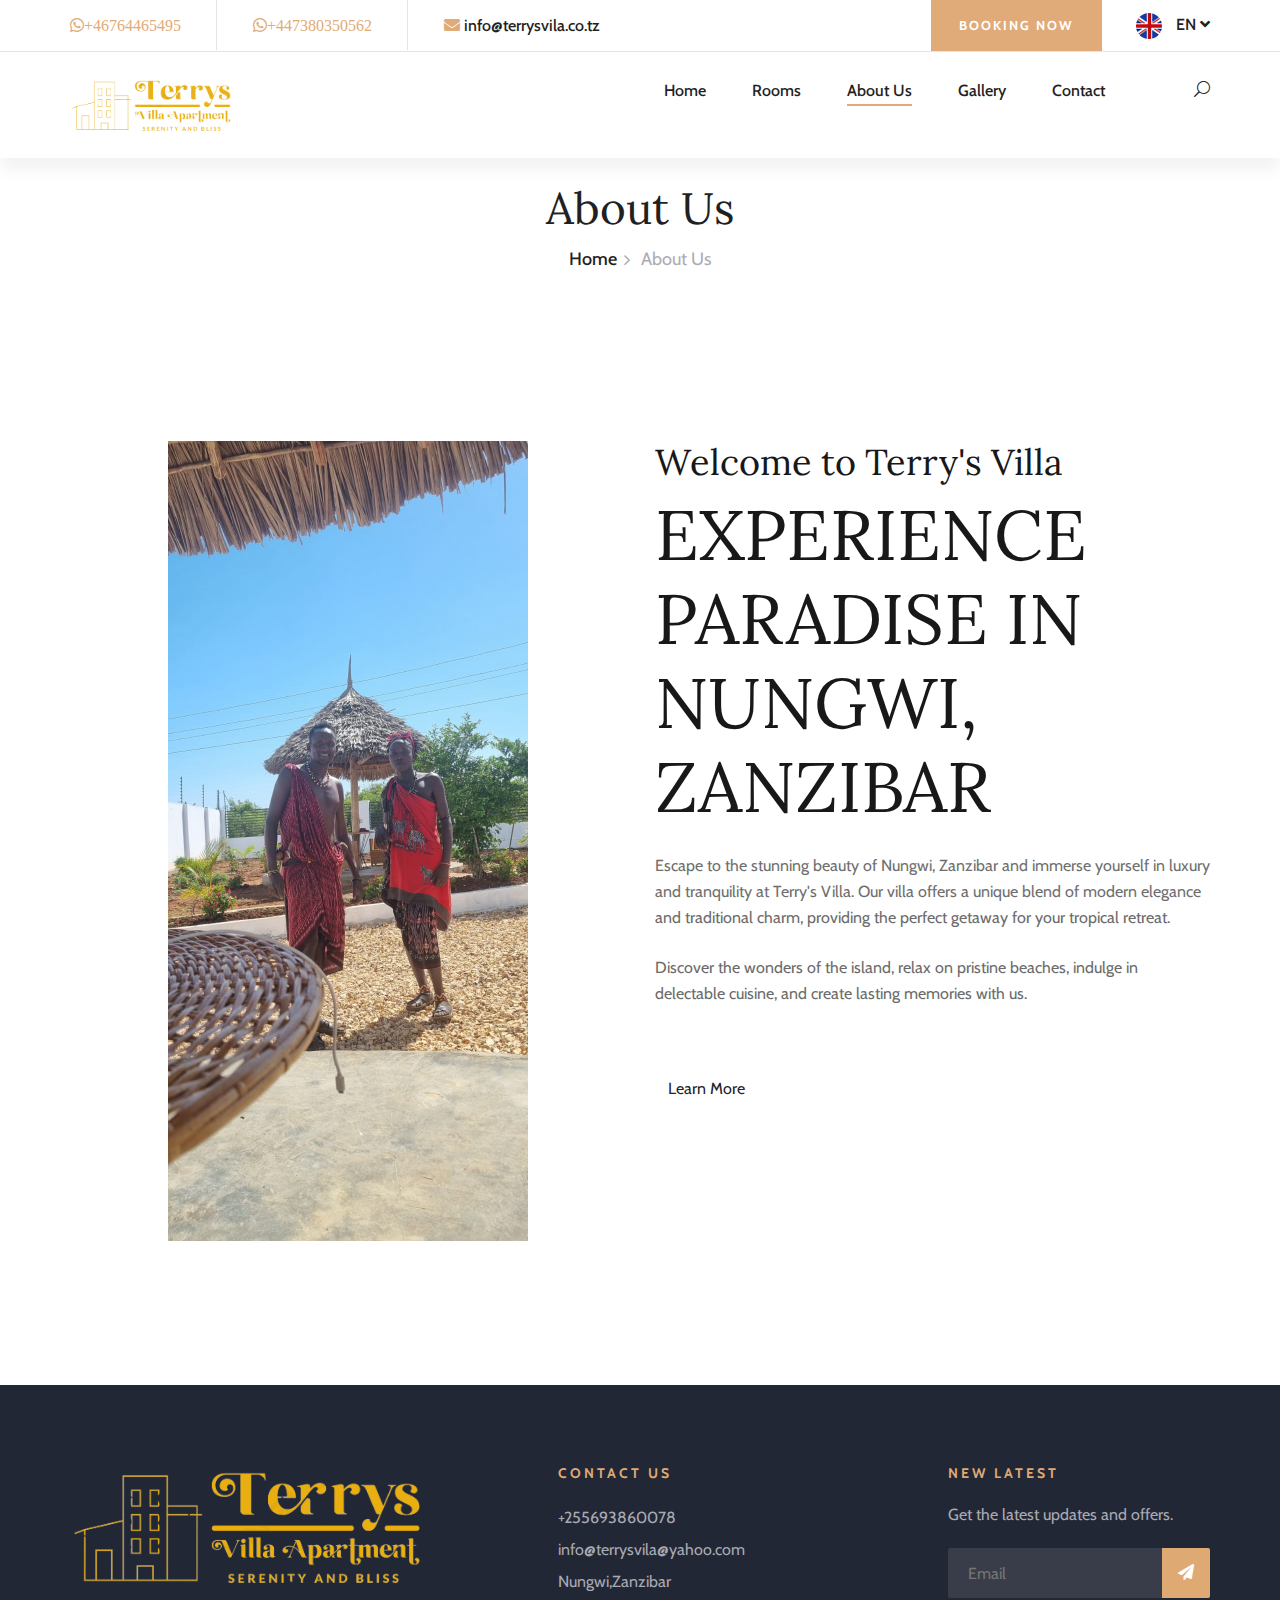
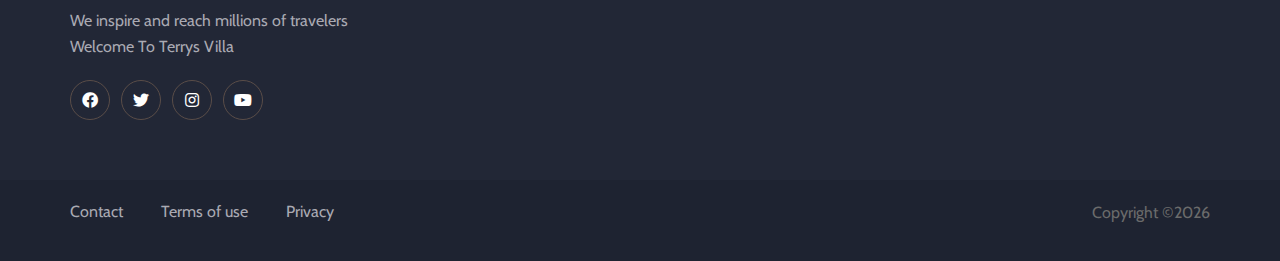
<file: about-us.html>
<!DOCTYPE html>
<html lang="zxx">

<head>
    <meta charset="UTF-8">
    <meta name="description" content="Terrys Villa  Template">
    <meta name="keywords" content="Terrys Villa , unica, creative, html">
    <meta name="viewport" content="width=device-width, initial-scale=1.0">
    <meta http-equiv="X-UA-Compatible" content="ie=edge">
    <title>About-us</title>

    <!-- Google Font -->
    <link href="https://fonts.googleapis.com/css?family=Lora:400,700&display=swap" rel="stylesheet">
    <link href="https://fonts.googleapis.com/css?family=Cabin:400,500,600,700&display=swap" rel="stylesheet">

    <!-- Css Styles -->
    <link rel="stylesheet" href="css/bootstrap.min.css" type="text/css">
    <link rel="stylesheet" href="css/font-awesome.min.css" type="text/css">
    <link rel="stylesheet" href="css/elegant-icons.css" type="text/css">
    <link rel="stylesheet" href="css/flaticon.css" type="text/css">
    <link rel="stylesheet" href="css/owl.carousel.min.css" type="text/css">
    <link rel="stylesheet" href="css/nice-select.css" type="text/css">
    <link rel="stylesheet" href="css/jquery-ui.min.css" type="text/css">
    <link rel="stylesheet" href="css/magnific-popup.css" type="text/css">
    <link rel="stylesheet" href="css/slicknav.min.css" type="text/css">
    <link rel="stylesheet" href="css/style.css" type="text/css">
    <link rel="stylesheet" href="https://cdnjs.cloudflare.com/ajax/libs/font-awesome/5.15.4/css/all.min.css">
</head>

<body>
    <!-- Page Preloder -->
    <div id="preloder">
        <div class="loader"></div>
    </div>

    <!-- Header Section Begin -->
    <header class="header-section header-normal">
        <div class="top-nav">
            <div class="container">
                <div class="row">
                    <div class="col-lg-6">
                        <ul class="tn-left">
                            <li> <i class="fab fa-whatsapp">+46764465495</i></li>
                            <li><i class="fab fa-whatsapp">+447380350562</i></li>
                            <li><i class="fa fa-envelope"></i>info@terrysvila.co.tz</li>
                        </ul>
                    </div>
                    <div class="col-lg-6">
                        <div class="tn-right">
                            <a href="#" class="bk-btn">Booking Now</a>
                            <div class="language-option">
                                <img src="img/flag.jpg" alt="">
                                <span>EN <i class="fa fa-angle-down"></i></span>
                                <div class="flag-dropdown">
                                    <ul>
                                        <li><a href="#">Zi</a></li>
                                        <li><a href="#">Fr</a></li>
                                    </ul>
                                </div>
                            </div>
                        </div>
                    </div>
                </div>
            </div>
        </div>
        <div class="menu-item">
            <div class="container">
                <div class="row">
                    <div class="col-lg-2">
                        <div class="logo">
                            <a href="./index.html">
                                <img src="img/logo.png" alt="">
                            </a>
                        </div>
                    </div>
                    <div class="col-lg-10">
                        <div class="nav-menu">
                            <nav class="mainmenu">
                                <ul>
                                    <li><a href="./index.html">Home</a></li>
                                    <li><a href="./rooms.html">Rooms</a></li>
                                    <li class="active"><a href="./about-us.html">About Us</a></li>
                                    <li><a href="./gallery.html">Gallery</a></li>
                                    <li><a href="./contact.html">Contact</a></li>
                                </ul>
                            </nav>
                            <div class="nav-right search-switch">
                                <i class="icon_search"></i>
                            </div>
                        </div>
                    </div>
                </div>
            </div>
        </div>
    </header>
    <!-- Header End -->
<!-- Breadcrumb Section Begin -->
<div class="breadcrumb-section py-4">
    <div class="container">
        <div class="row">
            <div class="col-lg-12">
                <div class="breadcrumb-text">
                    <h2>About Us</h2>
                    <div class="bt-option">
                        <a href="./index.html">Home</a>
                        <span>About Us</span>
                    </div>
                </div>
            </div>
        </div>
    </div>
</div>
<!-- Breadcrumb Section End -->

<!-- About-us section begins-->
<section class="about py-5" id="about">
    <div class="container py-xl-5 py-lg-3">
        <div class="row py-md-5">
            <div class="col-lg-4 offset-lg-1">
                <div class="main-img">
                    <img src="img/about/about-1.jpg" alt="Villa Exterior" class="img-fluid pos-aboimg" style="max-width: 100%; height: auto;">
                    <!-- Add descriptive alt text and optimize images -->
                </div>
            </div>
            <div class="col-lg-6 offset-lg-1">
                <h2 class="sub-tittle-w3layouts let">Welcome to Terry's Villa</h2>
                <h1 class="tittle-w3layouts text-uppercase pr-lg-5 mt-2">Experience Paradise in Nungwi, Zanzibar</h1>
                <p class="mt-4 mb-4">Escape to the stunning beauty of Nungwi, Zanzibar and immerse yourself in luxury and tranquility at Terry's Villa. Our villa offers a unique blend of modern elegance and traditional charm, providing the perfect getaway for your tropical retreat.</p>
                <p>Discover the wonders of the island, relax on pristine beaches, indulge in delectable cuisine, and create lasting memories with us.</p>
                <a href="abou-ust.html" class="btn button-style-2 mt-sm-5 mt-4">Learn More</a>
            </div>
        </div>
    </div>
</section>
<!--About-us Section Ends-->


    <!-- Footer Section Begin -->
    <footer class="footer-section">
        <div class="container">
            <div class="footer-text">
                <div class="row">
                    <div class="col-lg-4">
                        <div class="ft-about">
                            <div class="logo">
                                <a href="#">
                                    <img src="img/footer-logo.png" alt="">
                                </a>
                            </div>
                            <p>We inspire and reach millions of travelers<br /> Welcome To Terrys Villa </p>
                            <div class="fa-social">
                                <a href="#"><i class="fab fa-facebook"></i></a>
                                <a href="#"><i class="fab fa-twitter"></i></a>
                                <a href="#"><i class="fab fa-instagram"></i></a>
                                <a href="#"><i class="fab fa-youtube"></i></a>
                              </div>
                        </div>
                    </div>
                    <div class="col-lg-3 offset-lg-1">
                        <div class="ft-contact">
                            <h6>Contact Us</h6>
                            <ul>
                                <li>+255693860078</li>
                                <li>info@terrysvila@yahoo.com</li>
                                <li>Nungwi,Zanzibar</li>
                            </ul>
                        </div>
                    </div>
                    <div class="col-lg-3 offset-lg-1">
                        <div class="ft-newslatter">
                            <h6>New latest</h6>
                            <p>Get the latest updates and offers.</p>
                            <form action="#" class="fn-form">
                                <input type="text" placeholder="Email">
                                <button type="submit"><i class="fa fa-send"></i></button>
                            </form>
                        </div>
                    </div>
                </div>
            </div>
        </div>
        <div class="copyright-option">
            <div class="container">
                <div class="row">
                    <div class="col-lg-7">
                        <ul>
                            <li><a href="contact.html">Contact</a></li>
                            <li><a href="#">Terms of use</a></li>
                            <li><a href="#">Privacy</a></li>

                        </ul>
                    </div>
                    <div class="col-lg-5">
                        <div class="co-text"><p><!-- Link back to Colorlib can't be removed. Template is licensed under CC BY 3.0. -->
  Copyright &copy;<script>document.write(new Date().getFullYear());</script> 
                        </div>
                    </div>
                </div>
            </div>
        </div>
    </footer>
    <!-- Footer Section End -->

    <!-- Search model Begin -->
    <div class="search-model">
        <div class="h-100 d-flex align-items-center justify-content-center">
            <div class="search-close-switch"><i class="icon_close"></i></div>
            <form class="search-model-form">
                <input type="text" id="search-input" placeholder="Search here.....">
            </form>
        </div>
    </div>
    <!-- Search model end -->

    <!-- Js Plugins -->
    <script src="js/jquery-3.3.1.min.js"></script>
    <script src="js/bootstrap.min.js"></script>
    <script src="js/jquery.magnific-popup.min.js"></script>
    <script src="js/jquery.nice-select.min.js"></script>
    <script src="js/jquery-ui.min.js"></script>
    <script src="js/jquery.slicknav.js"></script>
    <script src="js/owl.carousel.min.js"></script>
    <script src="js/main.js"></script>
</body>

</html>
</file>
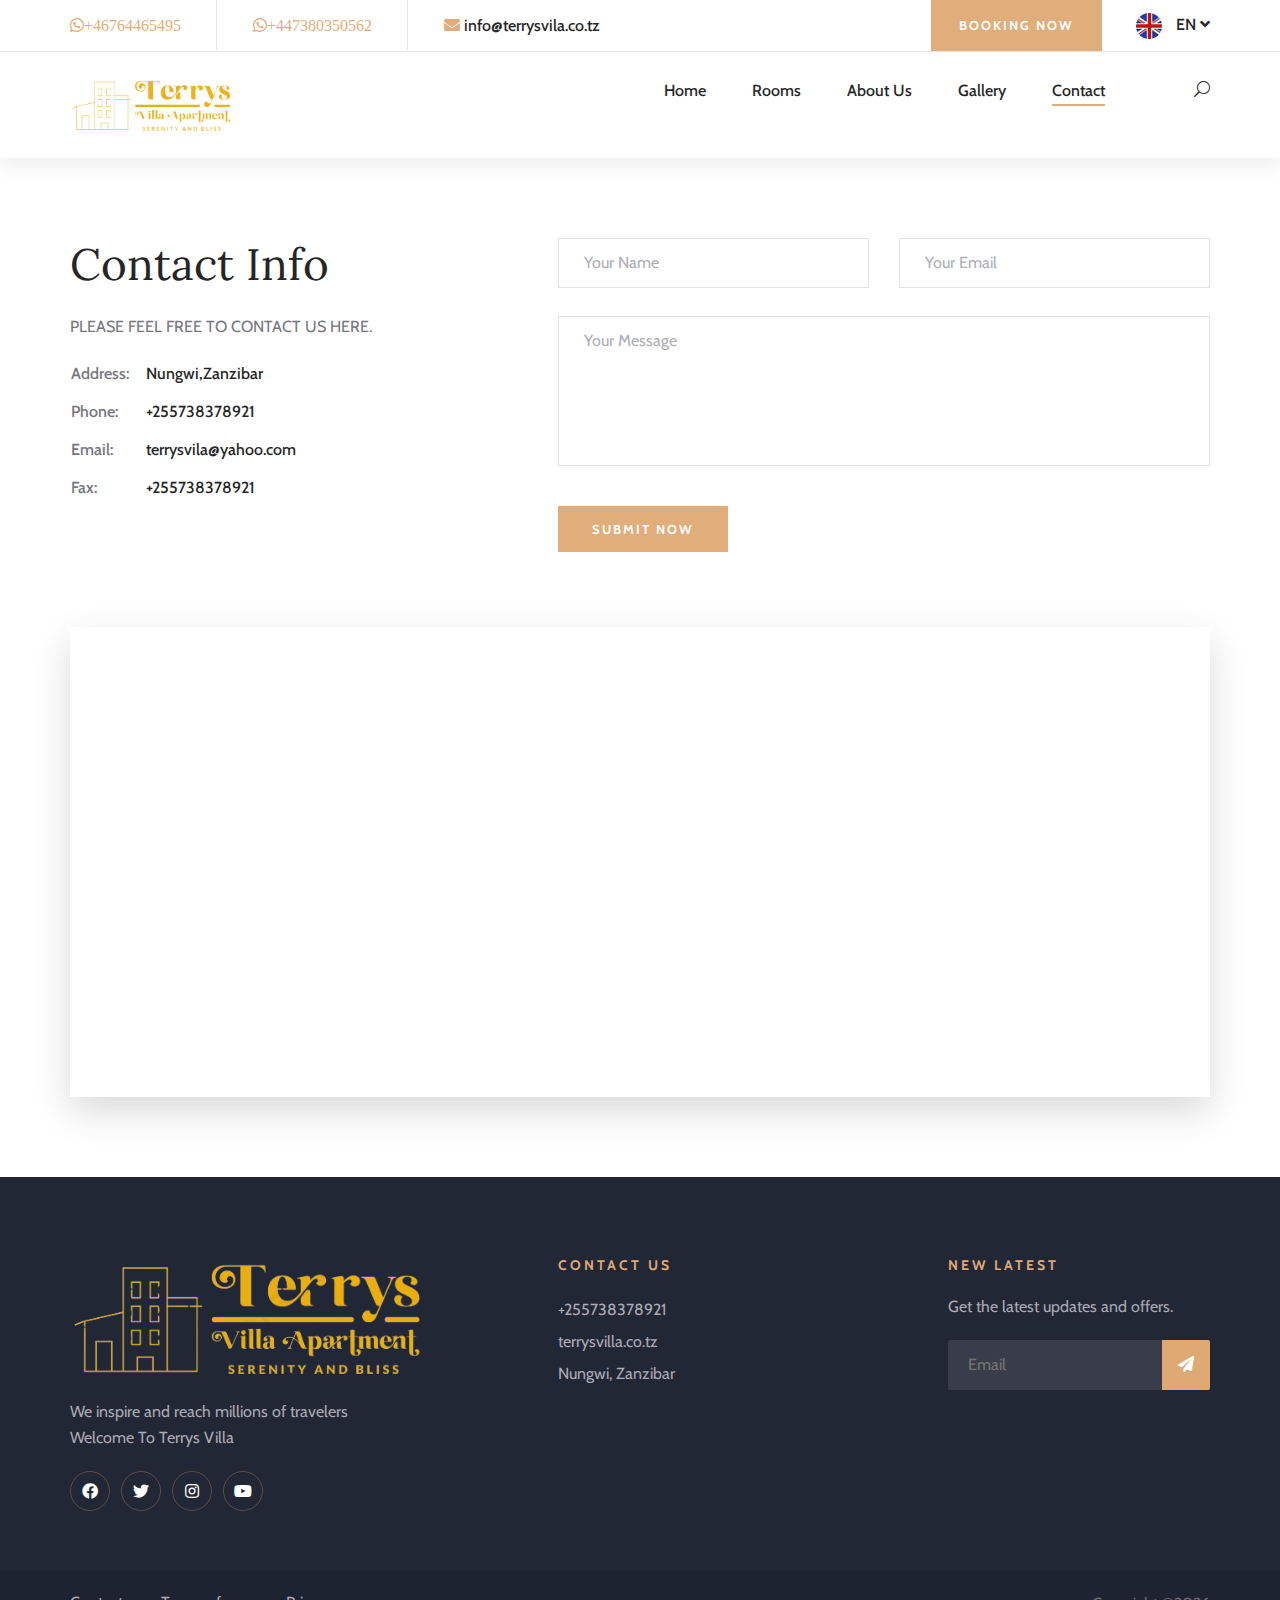
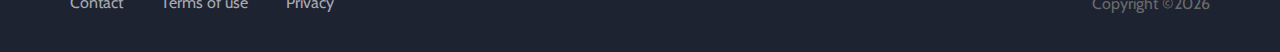
<file: contact.html>
<!DOCTYPE html>
<html lang="zxx">

<head>
    <meta charset="UTF-8">
    <meta name="description" content="Sona Template">
    <meta name="keywords" content="Sona, unica, creative, html">
    <meta name="viewport" content="width=device-width, initial-scale=1.0">
    <meta http-equiv="X-UA-Compatible" content="ie=edge">
    <title>Contact</title>

    <!-- Google Font -->
    <link href="https://fonts.googleapis.com/css?family=Lora:400,700&display=swap" rel="stylesheet">
    <link href="https://fonts.googleapis.com/css?family=Cabin:400,500,600,700&display=swap" rel="stylesheet">

    <!-- Css Styles -->
    <link rel="stylesheet" href="css/bootstrap.min.css" type="text/css">
    <link rel="stylesheet" href="css/font-awesome.min.css" type="text/css">
    <link rel="stylesheet" href="css/elegant-icons.css" type="text/css">
    <link rel="stylesheet" href="css/flaticon.css" type="text/css">
    <link rel="stylesheet" href="css/owl.carousel.min.css" type="text/css">
    <link rel="stylesheet" href="css/nice-select.css" type="text/css">
    <link rel="stylesheet" href="css/jquery-ui.min.css" type="text/css">
    <link rel="stylesheet" href="css/magnific-popup.css" type="text/css">
    <link rel="stylesheet" href="css/slicknav.min.css" type="text/css">
    <link rel="stylesheet" href="css/style.css" type="text/css">
    <link rel="stylesheet" href="https://cdnjs.cloudflare.com/ajax/libs/font-awesome/5.15.4/css/all.min.css">
</head>

<body>
    <!-- Page Preloder -->
    <div id="preloder">
        <div class="loader"></div>
    </div>

    <!-- Header Section Begin -->
    <header class="header-section header-normal">
        <div class="top-nav">
            <div class="container">
                <div class="row">
                    <div class="col-lg-6">
                        <ul class="tn-left">
                            <li> <i class="fab fa-whatsapp">+46764465495</i></li>
                            <li><i class="fab fa-whatsapp">+447380350562</i></li>
                            <li><i class="fa fa-envelope"></i>info@terrysvila.co.tz</li>
                        </ul>
                    </div>
                    <div class="col-lg-6">
                        <div class="tn-right">
                            <div class="top-social">
                                <a href="#"><i class="fa fa-facebook"></i></a>
                                <a href="#"><i class="fa fa-twitter"></i></a>
                                <a href="#"><i class="fa fa-tripadvisor"></i></a>
                                <a href="#"><i class="fa fa-instagram"></i></a>
                            </div>
                            <a href="#" class="bk-btn">Booking Now</a>
                            <div class="language-option">
                                <img src="img/flag.jpg" alt="">
                                <span>EN <i class="fa fa-angle-down"></i></span>
                                <div class="flag-dropdown">
                                    <ul>
                                        <li><a href="#">Zi</a></li>
                                        <li><a href="#">Fr</a></li>
                                    </ul>
                                </div>
                            </div>
                        </div>
                    </div>
                </div>
            </div>
        </div>
        <div class="menu-item">
            <div class="container">
                <div class="row">
                    <div class="col-lg-2">
                        <div class="logo">
                            <a href="./index.html">
                                <img src="img/logo.png" alt="">
                            </a>
                        </div>
                    </div>
                    <div class="col-lg-10">
                        <div class="nav-menu">
                            <nav class="mainmenu">
                                <ul>
                                    <li><a href="./index.html">Home</a></li>
                                    <li><a href="./rooms.html">Rooms</a></li>
                                    <li><a href="./about-us.html">About Us</a></li>
                                    <li><a href="./gallery.html">Gallery</a></li>
                                    <li class="active"><a href="./contact.html">Contact</a></li>
                                </ul>
                            </nav>
                            <div class="nav-right search-switch">
                                <i class="icon_search"></i>
                            </div>
                        </div>
                    </div>
                </div>
            </div>
        </div>
    </header>
    <!-- Header End -->

    <!-- Contact Section Begin -->
    <section class="contact-section spad">
        <div class="container">
            <div class="row">
                <div class="col-lg-4">
                    <div class="contact-text">
                        <h2>Contact Info</h2>
                        <p>PLEASE FEEL FREE TO CONTACT US HERE.</p>
                        <table>
                            <tbody>
                                <tr>
                                    <td class="c-o">Address:</td>
                                    <td>Nungwi,Zanzibar</td>
                                </tr>
                                <tr>
                                    <td class="c-o">Phone:</td>
                                    <td>+255738378921</td>
                                </tr>
                                <tr>
                                    <td class="c-o">Email:</td>
                                    <td>terrysvila@yahoo.com</td>
                                </tr>
                                <tr>
                                    <td class="c-o">Fax:</td>
                                    <td>+255738378921</td>
                                </tr>
                            </tbody>
                        </table>
                    </div>
                </div>
                <div class="col-lg-7 offset-lg-1">
                    <form action="#" class="contact-form">
                        <div class="row">
                            <div class="col-lg-6">
                                <input type="text" placeholder="Your Name">
                            </div>
                            <div class="col-lg-6">
                                <input type="text" placeholder="Your Email">
                            </div>
                            <div class="col-lg-12">
                                <textarea placeholder="Your Message"></textarea>
                                <button type="submit">Submit Now</button>
                            </div>
                        </div>
                    </form>
                </div>
            </div>
            <div class="map">
                <iframe
                    src="https://www.google.com/maps/embed?pb=!1m18!1m12!1m3!1d1332.888671201075!2d39.30867326440066!3d-5.726913997655551!2m3!1f0!2f0!3f0!3m2!1i1024!2i768!4f13.1!3m3!1m2!1s0x18377e26f9b5d9f9%3A0x5a6bc1d7c4f6e05d!2sNungwi%2C%20Tanzania!5e0!3m2!1sen!2sbd!4v1632441035131!5m2!1sen!2sbd"
                    height="470" style="border:0;" allowfullscreen=""></iframe>
            </div>
        </div>
    </section>
    <!-- Contact Section End -->
<!-- Footer Section Begin -->
<footer class="footer-section">
    <div class="container">
        <div class="footer-text">
            <div class="row">
                <div class="col-lg-4">
                    <div class="ft-about">
                        <div class="logo">
                            <a href="#">
                                <img src="img/footer-logo.png" alt="">
                            </a>
                        </div>
                        <p>We inspire and reach millions of travelers<br /> Welcome To Terrys Villa</p>
                        <div class="fa-social">
                            <a href="#"><i class="fab fa-facebook"></i></a>
                            <a href="#"><i class="fab fa-twitter"></i></a>
                            <a href="#"><i class="fab fa-instagram"></i></a>
                            <a href="#"><i class="fab fa-youtube"></i></a>
                          </div>
                    </div>
                </div>
                <div class="col-lg-3 offset-lg-1">
                    <div class="ft-contact">
                        <h6>Contact Us</h6>
                        <ul>
                            <li>+255738378921</li>
                            <li>terrysvilla.co.tz</li>
                            <li>Nungwi, Zanzibar</li>
                        </ul>
                    </div>
                </div>
                <div class="col-lg-3 offset-lg-1">
                    <div class="ft-newslatter">
                        <h6>New latest</h6>
                        <p>Get the latest updates and offers.</p>
                        <form action="#" class="fn-form">
                            <input type="text" placeholder="Email">
                            <button type="submit"><i class="fa fa-send"></i></button>
                        </form>
                    </div>
                </div>
            </div>
        </div>
    </div>
    <div class="copyright-option">
        <div class="container">
            <div class="row">
                <div class="col-lg-7">
                    <ul>
                        <li><a href="contact.html ">Contact</a></li>
                        <li><a href="#">Terms of use</a></li>
                        <li><a href="#">Privacy</a></li>
                    </ul>
                </div>
                <div class="col-lg-5">
                    <div class="co-text"><p>
Copyright &copy;<script>document.write(new Date().getFullYear());</script>               
                </div>
            </div>
        </div>
    </div>
</footer>
<!-- Footer Section End -->

<!-- Search model Begin -->
<div class="search-model">
    <div class="h-100 d-flex align-items-center justify-content-center">
        <div class="search-close-switch"><i class="icon_close"></i></div>
        <form class="search-model-form">
            <input type="text" id="search-input" placeholder="Search here.....">
        </form>
    </div>
</div>
<!-- Search model end -->

<!-- Js Plugins -->
<script src="js/jquery-3.3.1.min.js"></script>
<script src="js/bootstrap.min.js"></script>
<script src="js/jquery.magnific-popup.min.js"></script>
<script src="js/jquery.nice-select.min.js"></script>
<script src="js/jquery-ui.min.js"></script>
<script src="js/jquery.slicknav.js"></script>
<script src="js/owl.carousel.min.js"></script>
<script src="js/main.js"></script>
</body>

</html>
</file>
<file: css/elegant-icons.css>
@font-face {
	font-family: 'ElegantIcons';
	src:url('../fonts/ElegantIcons.eot');
	src:url('../fonts/ElegantIcons.eot?#iefix') format('embedded-opentype'),
		url('../fonts/ElegantIcons.woff') format('woff'),
		url('../fonts/ElegantIcons.ttf') format('truetype'),
		url('../fonts/ElegantIcons.svg#ElegantIcons') format('svg');
	font-weight: normal;
	font-style: normal;
}

/* Use the following CSS code if you want to use data attributes for inserting your icons */
[data-icon]:before {
	font-family: 'ElegantIcons';
	content: attr(data-icon);
	speak: none;
	font-weight: normal;
	font-variant: normal;
	text-transform: none;
	line-height: 1;
	-webkit-font-smoothing: antialiased;
	-moz-osx-font-smoothing: grayscale;
}

/* Use the following CSS code if you want to have a class per icon */
/*
Instead of a list of all class selectors,
you can use the generic selector below, but it's slower:
[class*="your-class-prefix"] {
*/
.arrow_up, .arrow_down, .arrow_left, .arrow_right, .arrow_left-up, .arrow_right-up, .arrow_right-down, .arrow_left-down, .arrow-up-down, .arrow_up-down_alt, .arrow_left-right_alt, .arrow_left-right, .arrow_expand_alt2, .arrow_expand_alt, .arrow_condense, .arrow_expand, .arrow_move, .arrow_carrot-up, .arrow_carrot-down, .arrow_carrot-left, .arrow_carrot-right, .arrow_carrot-2up, .arrow_carrot-2down, .arrow_carrot-2left, .arrow_carrot-2right, .arrow_carrot-up_alt2, .arrow_carrot-down_alt2, .arrow_carrot-left_alt2, .arrow_carrot-right_alt2, .arrow_carrot-2up_alt2, .arrow_carrot-2down_alt2, .arrow_carrot-2left_alt2, .arrow_carrot-2right_alt2, .arrow_triangle-up, .arrow_triangle-down, .arrow_triangle-left, .arrow_triangle-right, .arrow_triangle-up_alt2, .arrow_triangle-down_alt2, .arrow_triangle-left_alt2, .arrow_triangle-right_alt2, .arrow_back, .icon_minus-06, .icon_plus, .icon_close, .icon_check, .icon_minus_alt2, .icon_plus_alt2, .icon_close_alt2, .icon_check_alt2, .icon_zoom-out_alt, .icon_zoom-in_alt, .icon_search, .icon_box-empty, .icon_box-selected, .icon_minus-box, .icon_plus-box, .icon_box-checked, .icon_circle-empty, .icon_circle-slelected, .icon_stop_alt2, .icon_stop, .icon_pause_alt2, .icon_pause, .icon_menu, .icon_menu-square_alt2, .icon_menu-circle_alt2, .icon_ul, .icon_ol, .icon_adjust-horiz, .icon_adjust-vert, .icon_document_alt, .icon_documents_alt, .icon_pencil, .icon_pencil-edit_alt, .icon_pencil-edit, .icon_folder-alt, .icon_folder-open_alt, .icon_folder-add_alt, .icon_info_alt, .icon_error-oct_alt, .icon_error-circle_alt, .icon_error-triangle_alt, .icon_question_alt2, .icon_question, .icon_comment_alt, .icon_chat_alt, .icon_vol-mute_alt, .icon_volume-low_alt, .icon_volume-high_alt, .icon_quotations, .icon_quotations_alt2, .icon_clock_alt, .icon_lock_alt, .icon_lock-open_alt, .icon_key_alt, .icon_cloud_alt, .icon_cloud-upload_alt, .icon_cloud-download_alt, .icon_image, .icon_images, .icon_lightbulb_alt, .icon_gift_alt, .icon_house_alt, .icon_genius, .icon_mobile, .icon_tablet, .icon_laptop, .icon_desktop, .icon_camera_alt, .icon_mail_alt, .icon_cone_alt, .icon_ribbon_alt, .icon_bag_alt, .icon_creditcard, .icon_cart_alt, .icon_paperclip, .icon_tag_alt, .icon_tags_alt, .icon_trash_alt, .icon_cursor_alt, .icon_mic_alt, .icon_compass_alt, .icon_pin_alt, .icon_pushpin_alt, .icon_map_alt, .icon_drawer_alt, .icon_toolbox_alt, .icon_book_alt, .icon_calendar, .icon_film, .icon_table, .icon_contacts_alt, .icon_headphones, .icon_lifesaver, .icon_piechart, .icon_refresh, .icon_link_alt, .icon_link, .icon_loading, .icon_blocked, .icon_archive_alt, .icon_heart_alt, .icon_star_alt, .icon_star-half_alt, .icon_star, .icon_star-half, .icon_tools, .icon_tool, .icon_cog, .icon_cogs, .arrow_up_alt, .arrow_down_alt, .arrow_left_alt, .arrow_right_alt, .arrow_left-up_alt, .arrow_right-up_alt, .arrow_right-down_alt, .arrow_left-down_alt, .arrow_condense_alt, .arrow_expand_alt3, .arrow_carrot_up_alt, .arrow_carrot-down_alt, .arrow_carrot-left_alt, .arrow_carrot-right_alt, .arrow_carrot-2up_alt, .arrow_carrot-2dwnn_alt, .arrow_carrot-2left_alt, .arrow_carrot-2right_alt, .arrow_triangle-up_alt, .arrow_triangle-down_alt, .arrow_triangle-left_alt, .arrow_triangle-right_alt, .icon_minus_alt, .icon_plus_alt, .icon_close_alt, .icon_check_alt, .icon_zoom-out, .icon_zoom-in, .icon_stop_alt, .icon_menu-square_alt, .icon_menu-circle_alt, .icon_document, .icon_documents, .icon_pencil_alt, .icon_folder, .icon_folder-open, .icon_folder-add, .icon_folder_upload, .icon_folder_download, .icon_info, .icon_error-circle, .icon_error-oct, .icon_error-triangle, .icon_question_alt, .icon_comment, .icon_chat, .icon_vol-mute, .icon_volume-low, .icon_volume-high, .icon_quotations_alt, .icon_clock, .icon_lock, .icon_lock-open, .icon_key, .icon_cloud, .icon_cloud-upload, .icon_cloud-download, .icon_lightbulb, .icon_gift, .icon_house, .icon_camera, .icon_mail, .icon_cone, .icon_ribbon, .icon_bag, .icon_cart, .icon_tag, .icon_tags, .icon_trash, .icon_cursor, .icon_mic, .icon_compass, .icon_pin, .icon_pushpin, .icon_map, .icon_drawer, .icon_toolbox, .icon_book, .icon_contacts, .icon_archive, .icon_heart, .icon_profile, .icon_group, .icon_grid-2x2, .icon_grid-3x3, .icon_music, .icon_pause_alt, .icon_phone, .icon_upload, .icon_download, .social_facebook, .social_twitter, .social_pinterest, .social_googleplus, .social_tumblr, .social_tumbleupon, .social_wordpress, .social_instagram, .social_dribbble, .social_vimeo, .social_linkedin, .social_rss, .social_deviantart, .social_share, .social_myspace, .social_skype, .social_youtube, .social_picassa, .social_googledrive, .social_flickr, .social_blogger, .social_spotify, .social_delicious, .social_facebook_circle, .social_twitter_circle, .social_pinterest_circle, .social_googleplus_circle, .social_tumblr_circle, .social_stumbleupon_circle, .social_wordpress_circle, .social_instagram_circle, .social_dribbble_circle, .social_vimeo_circle, .social_linkedin_circle, .social_rss_circle, .social_deviantart_circle, .social_share_circle, .social_myspace_circle, .social_skype_circle, .social_youtube_circle, .social_picassa_circle, .social_googledrive_alt2, .social_flickr_circle, .social_blogger_circle, .social_spotify_circle, .social_delicious_circle, .social_facebook_square, .social_twitter_square, .social_pinterest_square, .social_googleplus_square, .social_tumblr_square, .social_stumbleupon_square, .social_wordpress_square, .social_instagram_square, .social_dribbble_square, .social_vimeo_square, .social_linkedin_square, .social_rss_square, .social_deviantart_square, .social_share_square, .social_myspace_square, .social_skype_square, .social_youtube_square, .social_picassa_square, .social_googledrive_square, .social_flickr_square, .social_blogger_square, .social_spotify_square, .social_delicious_square, .icon_printer, .icon_calulator, .icon_building, .icon_floppy, .icon_drive, .icon_search-2, .icon_id, .icon_id-2, .icon_puzzle, .icon_like, .icon_dislike, .icon_mug, .icon_currency, .icon_wallet, .icon_pens, .icon_easel, .icon_flowchart, .icon_datareport, .icon_briefcase, .icon_shield, .icon_percent, .icon_globe, .icon_globe-2, .icon_target, .icon_hourglass, .icon_balance, .icon_rook, .icon_printer-alt, .icon_calculator_alt, .icon_building_alt, .icon_floppy_alt, .icon_drive_alt, .icon_search_alt, .icon_id_alt, .icon_id-2_alt, .icon_puzzle_alt, .icon_like_alt, .icon_dislike_alt, .icon_mug_alt, .icon_currency_alt, .icon_wallet_alt, .icon_pens_alt, .icon_easel_alt, .icon_flowchart_alt, .icon_datareport_alt, .icon_briefcase_alt, .icon_shield_alt, .icon_percent_alt, .icon_globe_alt, .icon_clipboard {
	font-family: 'ElegantIcons';
	speak: none;
	font-style: normal;
	font-weight: normal;
	font-variant: normal;
	text-transform: none;
	line-height: 1;
	-webkit-font-smoothing: antialiased;
}
.arrow_up:before {
	content: "\21";
}
.arrow_down:before {
	content: "\22";
}
.arrow_left:before {
	content: "\23";
}
.arrow_right:before {
	content: "\24";
}
.arrow_left-up:before {
	content: "\25";
}
.arrow_right-up:before {
	content: "\26";
}
.arrow_right-down:before {
	content: "\27";
}
.arrow_left-down:before {
	content: "\28";
}
.arrow-up-down:before {
	content: "\29";
}
.arrow_up-down_alt:before {
	content: "\2a";
}
.arrow_left-right_alt:before {
	content: "\2b";
}
.arrow_left-right:before {
	content: "\2c";
}
.arrow_expand_alt2:before {
	content: "\2d";
}
.arrow_expand_alt:before {
	content: "\2e";
}
.arrow_condense:before {
	content: "\2f";
}
.arrow_expand:before {
	content: "\30";
}
.arrow_move:before {
	content: "\31";
}
.arrow_carrot-up:before {
	content: "\32";
}
.arrow_carrot-down:before {
	content: "\33";
}
.arrow_carrot-left:before {
	content: "\34";
}
.arrow_carrot-right:before {
	content: "\35";
}
.arrow_carrot-2up:before {
	content: "\36";
}
.arrow_carrot-2down:before {
	content: "\37";
}
.arrow_carrot-2left:before {
	content: "\38";
}
.arrow_carrot-2right:before {
	content: "\39";
}
.arrow_carrot-up_alt2:before {
	content: "\3a";
}
.arrow_carrot-down_alt2:before {
	content: "\3b";
}
.arrow_carrot-left_alt2:before {
	content: "\3c";
}
.arrow_carrot-right_alt2:before {
	content: "\3d";
}
.arrow_carrot-2up_alt2:before {
	content: "\3e";
}
.arrow_carrot-2down_alt2:before {
	content: "\3f";
}
.arrow_carrot-2left_alt2:before {
	content: "\40";
}
.arrow_carrot-2right_alt2:before {
	content: "\41";
}
.arrow_triangle-up:before {
	content: "\42";
}
.arrow_triangle-down:before {
	content: "\43";
}
.arrow_triangle-left:before {
	content: "\44";
}
.arrow_triangle-right:before {
	content: "\45";
}
.arrow_triangle-up_alt2:before {
	content: "\46";
}
.arrow_triangle-down_alt2:before {
	content: "\47";
}
.arrow_triangle-left_alt2:before {
	content: "\48";
}
.arrow_triangle-right_alt2:before {
	content: "\49";
}
.arrow_back:before {
	content: "\4a";
}
.icon_minus-06:before {
	content: "\4b";
}
.icon_plus:before {
	content: "\4c";
}
.icon_close:before {
	content: "\4d";
}
.icon_check:before {
	content: "\4e";
}
.icon_minus_alt2:before {
	content: "\4f";
}
.icon_plus_alt2:before {
	content: "\50";
}
.icon_close_alt2:before {
	content: "\51";
}
.icon_check_alt2:before {
	content: "\52";
}
.icon_zoom-out_alt:before {
	content: "\53";
}
.icon_zoom-in_alt:before {
	content: "\54";
}
.icon_search:before {
	content: "\55";
}
.icon_box-empty:before {
	content: "\56";
}
.icon_box-selected:before {
	content: "\57";
}
.icon_minus-box:before {
	content: "\58";
}
.icon_plus-box:before {
	content: "\59";
}
.icon_box-checked:before {
	content: "\5a";
}
.icon_circle-empty:before {
	content: "\5b";
}
.icon_circle-slelected:before {
	content: "\5c";
}
.icon_stop_alt2:before {
	content: "\5d";
}
.icon_stop:before {
	content: "\5e";
}
.icon_pause_alt2:before {
	content: "\5f";
}
.icon_pause:before {
	content: "\60";
}
.icon_menu:before {
	content: "\61";
}
.icon_menu-square_alt2:before {
	content: "\62";
}
.icon_menu-circle_alt2:before {
	content: "\63";
}
.icon_ul:before {
	content: "\64";
}
.icon_ol:before {
	content: "\65";
}
.icon_adjust-horiz:before {
	content: "\66";
}
.icon_adjust-vert:before {
	content: "\67";
}
.icon_document_alt:before {
	content: "\68";
}
.icon_documents_alt:before {
	content: "\69";
}
.icon_pencil:before {
	content: "\6a";
}
.icon_pencil-edit_alt:before {
	content: "\6b";
}
.icon_pencil-edit:before {
	content: "\6c";
}
.icon_folder-alt:before {
	content: "\6d";
}
.icon_folder-open_alt:before {
	content: "\6e";
}
.icon_folder-add_alt:before {
	content: "\6f";
}
.icon_info_alt:before {
	content: "\70";
}
.icon_error-oct_alt:before {
	content: "\71";
}
.icon_error-circle_alt:before {
	content: "\72";
}
.icon_error-triangle_alt:before {
	content: "\73";
}
.icon_question_alt2:before {
	content: "\74";
}
.icon_question:before {
	content: "\75";
}
.icon_comment_alt:before {
	content: "\76";
}
.icon_chat_alt:before {
	content: "\77";
}
.icon_vol-mute_alt:before {
	content: "\78";
}
.icon_volume-low_alt:before {
	content: "\79";
}
.icon_volume-high_alt:before {
	content: "\7a";
}
.icon_quotations:before {
	content: "\7b";
}
.icon_quotations_alt2:before {
	content: "\7c";
}
.icon_clock_alt:before {
	content: "\7d";
}
.icon_lock_alt:before {
	content: "\7e";
}
.icon_lock-open_alt:before {
	content: "\e000";
}
.icon_key_alt:before {
	content: "\e001";
}
.icon_cloud_alt:before {
	content: "\e002";
}
.icon_cloud-upload_alt:before {
	content: "\e003";
}
.icon_cloud-download_alt:before {
	content: "\e004";
}
.icon_image:before {
	content: "\e005";
}
.icon_images:before {
	content: "\e006";
}
.icon_lightbulb_alt:before {
	content: "\e007";
}
.icon_gift_alt:before {
	content: "\e008";
}
.icon_house_alt:before {
	content: "\e009";
}
.icon_genius:before {
	content: "\e00a";
}
.icon_mobile:before {
	content: "\e00b";
}
.icon_tablet:before {
	content: "\e00c";
}
.icon_laptop:before {
	content: "\e00d";
}
.icon_desktop:before {
	content: "\e00e";
}
.icon_camera_alt:before {
	content: "\e00f";
}
.icon_mail_alt:before {
	content: "\e010";
}
.icon_cone_alt:before {
	content: "\e011";
}
.icon_ribbon_alt:before {
	content: "\e012";
}
.icon_bag_alt:before {
	content: "\e013";
}
.icon_creditcard:before {
	content: "\e014";
}
.icon_cart_alt:before {
	content: "\e015";
}
.icon_paperclip:before {
	content: "\e016";
}
.icon_tag_alt:before {
	content: "\e017";
}
.icon_tags_alt:before {
	content: "\e018";
}
.icon_trash_alt:before {
	content: "\e019";
}
.icon_cursor_alt:before {
	content: "\e01a";
}
.icon_mic_alt:before {
	content: "\e01b";
}
.icon_compass_alt:before {
	content: "\e01c";
}
.icon_pin_alt:before {
	content: "\e01d";
}
.icon_pushpin_alt:before {
	content: "\e01e";
}
.icon_map_alt:before {
	content: "\e01f";
}
.icon_drawer_alt:before {
	content: "\e020";
}
.icon_toolbox_alt:before {
	content: "\e021";
}
.icon_book_alt:before {
	content: "\e022";
}
.icon_calendar:before {
	content: "\e023";
}
.icon_film:before {
	content: "\e024";
}
.icon_table:before {
	content: "\e025";
}
.icon_contacts_alt:before {
	content: "\e026";
}
.icon_headphones:before {
	content: "\e027";
}
.icon_lifesaver:before {
	content: "\e028";
}
.icon_piechart:before {
	content: "\e029";
}
.icon_refresh:before {
	content: "\e02a";
}
.icon_link_alt:before {
	content: "\e02b";
}
.icon_link:before {
	content: "\e02c";
}
.icon_loading:before {
	content: "\e02d";
}
.icon_blocked:before {
	content: "\e02e";
}
.icon_archive_alt:before {
	content: "\e02f";
}
.icon_heart_alt:before {
	content: "\e030";
}
.icon_star_alt:before {
	content: "\e031";
}
.icon_star-half_alt:before {
	content: "\e032";
}
.icon_star:before {
	content: "\e033";
}
.icon_star-half:before {
	content: "\e034";
}
.icon_tools:before {
	content: "\e035";
}
.icon_tool:before {
	content: "\e036";
}
.icon_cog:before {
	content: "\e037";
}
.icon_cogs:before {
	content: "\e038";
}
.arrow_up_alt:before {
	content: "\e039";
}
.arrow_down_alt:before {
	content: "\e03a";
}
.arrow_left_alt:before {
	content: "\e03b";
}
.arrow_right_alt:before {
	content: "\e03c";
}
.arrow_left-up_alt:before {
	content: "\e03d";
}
.arrow_right-up_alt:before {
	content: "\e03e";
}
.arrow_right-down_alt:before {
	content: "\e03f";
}
.arrow_left-down_alt:before {
	content: "\e040";
}
.arrow_condense_alt:before {
	content: "\e041";
}
.arrow_expand_alt3:before {
	content: "\e042";
}
.arrow_carrot_up_alt:before {
	content: "\e043";
}
.arrow_carrot-down_alt:before {
	content: "\e044";
}
.arrow_carrot-left_alt:before {
	content: "\e045";
}
.arrow_carrot-right_alt:before {
	content: "\e046";
}
.arrow_carrot-2up_alt:before {
	content: "\e047";
}
.arrow_carrot-2dwnn_alt:before {
	content: "\e048";
}
.arrow_carrot-2left_alt:before {
	content: "\e049";
}
.arrow_carrot-2right_alt:before {
	content: "\e04a";
}
.arrow_triangle-up_alt:before {
	content: "\e04b";
}
.arrow_triangle-down_alt:before {
	content: "\e04c";
}
.arrow_triangle-left_alt:before {
	content: "\e04d";
}
.arrow_triangle-right_alt:before {
	content: "\e04e";
}
.icon_minus_alt:before {
	content: "\e04f";
}
.icon_plus_alt:before {
	content: "\e050";
}
.icon_close_alt:before {
	content: "\e051";
}
.icon_check_alt:before {
	content: "\e052";
}
.icon_zoom-out:before {
	content: "\e053";
}
.icon_zoom-in:before {
	content: "\e054";
}
.icon_stop_alt:before {
	content: "\e055";
}
.icon_menu-square_alt:before {
	content: "\e056";
}
.icon_menu-circle_alt:before {
	content: "\e057";
}
.icon_document:before {
	content: "\e058";
}
.icon_documents:before {
	content: "\e059";
}
.icon_pencil_alt:before {
	content: "\e05a";
}
.icon_folder:before {
	content: "\e05b";
}
.icon_folder-open:before {
	content: "\e05c";
}
.icon_folder-add:before {
	content: "\e05d";
}
.icon_folder_upload:before {
	content: "\e05e";
}
.icon_folder_download:before {
	content: "\e05f";
}
.icon_info:before {
	content: "\e060";
}
.icon_error-circle:before {
	content: "\e061";
}
.icon_error-oct:before {
	content: "\e062";
}
.icon_error-triangle:before {
	content: "\e063";
}
.icon_question_alt:before {
	content: "\e064";
}
.icon_comment:before {
	content: "\e065";
}
.icon_chat:before {
	content: "\e066";
}
.icon_vol-mute:before {
	content: "\e067";
}
.icon_volume-low:before {
	content: "\e068";
}
.icon_volume-high:before {
	content: "\e069";
}
.icon_quotations_alt:before {
	content: "\e06a";
}
.icon_clock:before {
	content: "\e06b";
}
.icon_lock:before {
	content: "\e06c";
}
.icon_lock-open:before {
	content: "\e06d";
}
.icon_key:before {
	content: "\e06e";
}
.icon_cloud:before {
	content: "\e06f";
}
.icon_cloud-upload:before {
	content: "\e070";
}
.icon_cloud-download:before {
	content: "\e071";
}
.icon_lightbulb:before {
	content: "\e072";
}
.icon_gift:before {
	content: "\e073";
}
.icon_house:before {
	content: "\e074";
}
.icon_camera:before {
	content: "\e075";
}
.icon_mail:before {
	content: "\e076";
}
.icon_cone:before {
	content: "\e077";
}
.icon_ribbon:before {
	content: "\e078";
}
.icon_bag:before {
	content: "\e079";
}
.icon_cart:before {
	content: "\e07a";
}
.icon_tag:before {
	content: "\e07b";
}
.icon_tags:before {
	content: "\e07c";
}
.icon_trash:before {
	content: "\e07d";
}
.icon_cursor:before {
	content: "\e07e";
}
.icon_mic:before {
	content: "\e07f";
}
.icon_compass:before {
	content: "\e080";
}
.icon_pin:before {
	content: "\e081";
}
.icon_pushpin:before {
	content: "\e082";
}
.icon_map:before {
	content: "\e083";
}
.icon_drawer:before {
	content: "\e084";
}
.icon_toolbox:before {
	content: "\e085";
}
.icon_book:before {
	content: "\e086";
}
.icon_contacts:before {
	content: "\e087";
}
.icon_archive:before {
	content: "\e088";
}
.icon_heart:before {
	content: "\e089";
}
.icon_profile:before {
	content: "\e08a";
}
.icon_group:before {
	content: "\e08b";
}
.icon_grid-2x2:before {
	content: "\e08c";
}
.icon_grid-3x3:before {
	content: "\e08d";
}
.icon_music:before {
	content: "\e08e";
}
.icon_pause_alt:before {
	content: "\e08f";
}
.icon_phone:before {
	content: "\e090";
}
.icon_upload:before {
	content: "\e091";
}
.icon_download:before {
	content: "\e092";
}
.social_facebook:before {
	content: "\e093";
}
.social_twitter:before {
	content: "\e094";
}
.social_pinterest:before {
	content: "\e095";
}
.social_googleplus:before {
	content: "\e096";
}
.social_tumblr:before {
	content: "\e097";
}
.social_tumbleupon:before {
	content: "\e098";
}
.social_wordpress:before {
	content: "\e099";
}
.social_instagram:before {
	content: "\e09a";
}
.social_dribbble:before {
	content: "\e09b";
}
.social_vimeo:before {
	content: "\e09c";
}
.social_linkedin:before {
	content: "\e09d";
}
.social_rss:before {
	content: "\e09e";
}
.social_deviantart:before {
	content: "\e09f";
}
.social_share:before {
	content: "\e0a0";
}
.social_myspace:before {
	content: "\e0a1";
}
.social_skype:before {
	content: "\e0a2";
}
.social_youtube:before {
	content: "\e0a3";
}
.social_picassa:before {
	content: "\e0a4";
}
.social_googledrive:before {
	content: "\e0a5";
}
.social_flickr:before {
	content: "\e0a6";
}
.social_blogger:before {
	content: "\e0a7";
}
.social_spotify:before {
	content: "\e0a8";
}
.social_delicious:before {
	content: "\e0a9";
}
.social_facebook_circle:before {
	content: "\e0aa";
}
.social_twitter_circle:before {
	content: "\e0ab";
}
.social_pinterest_circle:before {
	content: "\e0ac";
}
.social_googleplus_circle:before {
	content: "\e0ad";
}
.social_tumblr_circle:before {
	content: "\e0ae";
}
.social_stumbleupon_circle:before {
	content: "\e0af";
}
.social_wordpress_circle:before {
	content: "\e0b0";
}
.social_instagram_circle:before {
	content: "\e0b1";
}
.social_dribbble_circle:before {
	content: "\e0b2";
}
.social_vimeo_circle:before {
	content: "\e0b3";
}
.social_linkedin_circle:before {
	content: "\e0b4";
}
.social_rss_circle:before {
	content: "\e0b5";
}
.social_deviantart_circle:before {
	content: "\e0b6";
}
.social_share_circle:before {
	content: "\e0b7";
}
.social_myspace_circle:before {
	content: "\e0b8";
}
.social_skype_circle:before {
	content: "\e0b9";
}
.social_youtube_circle:before {
	content: "\e0ba";
}
.social_picassa_circle:before {
	content: "\e0bb";
}
.social_googledrive_alt2:before {
	content: "\e0bc";
}
.social_flickr_circle:before {
	content: "\e0bd";
}
.social_blogger_circle:before {
	content: "\e0be";
}
.social_spotify_circle:before {
	content: "\e0bf";
}
.social_delicious_circle:before {
	content: "\e0c0";
}
.social_facebook_square:before {
	content: "\e0c1";
}
.social_twitter_square:before {
	content: "\e0c2";
}
.social_pinterest_square:before {
	content: "\e0c3";
}
.social_googleplus_square:before {
	content: "\e0c4";
}
.social_tumblr_square:before {
	content: "\e0c5";
}
.social_stumbleupon_square:before {
	content: "\e0c6";
}
.social_wordpress_square:before {
	content: "\e0c7";
}
.social_instagram_square:before {
	content: "\e0c8";
}
.social_dribbble_square:before {
	content: "\e0c9";
}
.social_vimeo_square:before {
	content: "\e0ca";
}
.social_linkedin_square:before {
	content: "\e0cb";
}
.social_rss_square:before {
	content: "\e0cc";
}
.social_deviantart_square:before {
	content: "\e0cd";
}
.social_share_square:before {
	content: "\e0ce";
}
.social_myspace_square:before {
	content: "\e0cf";
}
.social_skype_square:before {
	content: "\e0d0";
}
.social_youtube_square:before {
	content: "\e0d1";
}
.social_picassa_square:before {
	content: "\e0d2";
}
.social_googledrive_square:before {
	content: "\e0d3";
}
.social_flickr_square:before {
	content: "\e0d4";
}
.social_blogger_square:before {
	content: "\e0d5";
}
.social_spotify_square:before {
	content: "\e0d6";
}
.social_delicious_square:before {
	content: "\e0d7";
}
.icon_printer:before {
	content: "\e103";
}
.icon_calulator:before {
	content: "\e0ee";
}
.icon_building:before {
	content: "\e0ef";
}
.icon_floppy:before {
	content: "\e0e8";
}
.icon_drive:before {
	content: "\e0ea";
}
.icon_search-2:before {
	content: "\e101";
}
.icon_id:before {
	content: "\e107";
}
.icon_id-2:before {
	content: "\e108";
}
.icon_puzzle:before {
	content: "\e102";
}
.icon_like:before {
	content: "\e106";
}
.icon_dislike:before {
	content: "\e0eb";
}
.icon_mug:before {
	content: "\e105";
}
.icon_currency:before {
	content: "\e0ed";
}
.icon_wallet:before {
	content: "\e100";
}
.icon_pens:before {
	content: "\e104";
}
.icon_easel:before {
	content: "\e0e9";
}
.icon_flowchart:before {
	content: "\e109";
}
.icon_datareport:before {
	content: "\e0ec";
}
.icon_briefcase:before {
	content: "\e0fe";
}
.icon_shield:before {
	content: "\e0f6";
}
.icon_percent:before {
	content: "\e0fb";
}
.icon_globe:before {
	content: "\e0e2";
}
.icon_globe-2:before {
	content: "\e0e3";
}
.icon_target:before {
	content: "\e0f5";
}
.icon_hourglass:before {
	content: "\e0e1";
}
.icon_balance:before {
	content: "\e0ff";
}
.icon_rook:before {
	content: "\e0f8";
}
.icon_printer-alt:before {
	content: "\e0fa";
}
.icon_calculator_alt:before {
	content: "\e0e7";
}
.icon_building_alt:before {
	content: "\e0fd";
}
.icon_floppy_alt:before {
	content: "\e0e4";
}
.icon_drive_alt:before {
	content: "\e0e5";
}
.icon_search_alt:before {
	content: "\e0f7";
}
.icon_id_alt:before {
	content: "\e0e0";
}
.icon_id-2_alt:before {
	content: "\e0fc";
}
.icon_puzzle_alt:before {
	content: "\e0f9";
}
.icon_like_alt:before {
	content: "\e0dd";
}
.icon_dislike_alt:before {
	content: "\e0f1";
}
.icon_mug_alt:before {
	content: "\e0dc";
}
.icon_currency_alt:before {
	content: "\e0f3";
}
.icon_wallet_alt:before {
	content: "\e0d8";
}
.icon_pens_alt:before {
	content: "\e0db";
}
.icon_easel_alt:before {
	content: "\e0f0";
}
.icon_flowchart_alt:before {
	content: "\e0df";
}
.icon_datareport_alt:before {
	content: "\e0f2";
}
.icon_briefcase_alt:before {
	content: "\e0f4";
}
.icon_shield_alt:before {
	content: "\e0d9";
}
.icon_percent_alt:before {
	content: "\e0da";
}
.icon_globe_alt:before {
	content: "\e0de";
}
.icon_clipboard:before {
	content: "\e0e6";
}


	.glyph {
		float: left;
		text-align: center;
		padding: .75em;
		margin: .4em 1.5em .75em 0;
		width: 6em;
text-shadow: none;
	}
        .glyph_big {
        font-size: 128px;
        color: #59c5dc;
        float: left;
        margin-right: 20px;
        }

        .glyph div { padding-bottom: 10px;}

	.glyph input {
		font-family: consolas, monospace;
		font-size: 12px;
		width: 100%;
		text-align: center;
		border: 0;
		box-shadow: 0 0 0 1px #ccc;
		padding: .2em;
                -moz-border-radius: 5px;
                -webkit-border-radius: 5px;
	}
	.centered {
		margin-left: auto;
		margin-right: auto;
	}
	.glyph .fs1 {
		font-size: 2em;
	}
</file>
<file: css/flaticon.css>
/*
  	Flaticon icon font: Flaticon
  	Creation date: 25/01/2019 11:32
  	*/

@font-face {
  font-family: "Flaticon";
  src: url("../fonts/Flaticon.eot");
  src: url("../fonts/Flaticon.eot?#iefix") format("embedded-opentype"),
       url("../fonts/Flaticon.woff") format("woff"),
       url("../fonts/Flaticon.ttf") format("truetype"),
       url("../fonts/Flaticon.svg#Flaticon") format("svg");
  font-weight: normal;
  font-style: normal;
}

@media screen and (-webkit-min-device-pixel-ratio:0) {
  @font-face {
    font-family: "Flaticon";
    src: url("../fonts/Flaticon.svg#Flaticon") format("svg");
  }
}

[class^="flaticon-"]:before, [class*=" flaticon-"]:before,
[class^="flaticon-"]:after, [class*=" flaticon-"]:after {   
  font-family: Flaticon;
  font-size: 50px;
  font-style: normal;
  margin-left: 0;
}

.flaticon-001-luggage:before { content: "\f100"; }
.flaticon-002-breakfast:before { content: "\f101"; }
.flaticon-003-air-conditioner:before { content: "\f102"; }
.flaticon-004-fridge:before { content: "\f103"; }
.flaticon-005-tea:before { content: "\f104"; }
.flaticon-006-dumbbell:before { content: "\f105"; }
.flaticon-007-swimming-pool:before { content: "\f106"; }
.flaticon-008-heater:before { content: "\f107"; }
.flaticon-009-cctv:before { content: "\f108"; }
.flaticon-010-newspaper:before { content: "\f109"; }
.flaticon-011-no-smoking:before { content: "\f10a"; }
.flaticon-012-cocktail:before { content: "\f10b"; }
.flaticon-013-safety-box:before { content: "\f10c"; }
.flaticon-014-ring-bell:before { content: "\f10d"; }
.flaticon-015-door-hanger:before { content: "\f10e"; }
.flaticon-016-washing-machine:before { content: "\f10f"; }
.flaticon-017-sunbed:before { content: "\f110"; }
.flaticon-018-iron:before { content: "\f111"; }
.flaticon-019-television:before { content: "\f112"; }
.flaticon-020-telephone:before { content: "\f113"; }
.flaticon-021-flip-flops:before { content: "\f114"; }
.flaticon-022-clock:before { content: "\f115"; }
.flaticon-023-hair-dryer:before { content: "\f116"; }
.flaticon-024-towel:before { content: "\f117"; }
.flaticon-025-pillow:before { content: "\f118"; }
.flaticon-026-bed:before { content: "\f119"; }
.flaticon-027-mirror:before { content: "\f11a"; }
.flaticon-028-vacuum-cleaner:before { content: "\f11b"; }
.flaticon-029-wifi:before { content: "\f11c"; }
.flaticon-030-bathtub:before { content: "\f11d"; }
.flaticon-031-elevator:before { content: "\f11e"; }
.flaticon-032-armchair:before { content: "\f11f"; }
.flaticon-033-dinner:before { content: "\f120"; }
.flaticon-034-camera:before { content: "\f121"; }
.flaticon-035-eight-ball:before { content: "\f122"; }
.flaticon-036-parking:before { content: "\f123"; }
.flaticon-037-sink:before { content: "\f124"; }
.flaticon-038-five-stars:before { content: "\f125"; }
.flaticon-039-three-stars:before { content: "\f126"; }
.flaticon-040-key-card:before { content: "\f127"; }
.flaticon-041-lamp:before { content: "\f128"; }
.flaticon-042-menu:before { content: "\f129"; }
.flaticon-043-room-service:before { content: "\f12a"; }
.flaticon-044-clock-1:before { content: "\f12b"; }
.flaticon-045-door:before { content: "\f12c"; }
.flaticon-046-toothbrush:before { content: "\f12d"; }
.flaticon-047-calendar:before { content: "\f12e"; }
.flaticon-048-door-handle:before { content: "\f12f"; }
.flaticon-049-power-socket:before { content: "\f130"; }
.flaticon-050-bellboy:before { content: "\f131"; }
</file>
<file: css/nice-select.css>
.nice-select {
  -webkit-tap-highlight-color: transparent;
  background-color: #fff;
  border-radius: 5px;
  border: solid 1px #e8e8e8;
  box-sizing: border-box;
  clear: both;
  cursor: pointer;
  display: block;
  float: left;
  font-family: inherit;
  font-size: 14px;
  font-weight: normal;
  height: 42px;
  line-height: 40px;
  outline: none;
  padding-left: 18px;
  padding-right: 30px;
  position: relative;
  text-align: left !important;
  -webkit-transition: all 0.2s ease-in-out;
  transition: all 0.2s ease-in-out;
  -webkit-user-select: none;
     -moz-user-select: none;
      -ms-user-select: none;
          user-select: none;
  white-space: nowrap;
  width: auto; }
  .nice-select:hover {
    border-color: #dbdbdb; }
  .nice-select:active, .nice-select.open, .nice-select:focus {
    border-color: #999; }
  .nice-select:after {
    border-bottom: 2px solid #999;
    border-right: 2px solid #999;
    content: '';
    display: block;
    height: 5px;
    margin-top: -4px;
    pointer-events: none;
    position: absolute;
    right: 12px;
    top: 50%;
    -webkit-transform-origin: 66% 66%;
        -ms-transform-origin: 66% 66%;
            transform-origin: 66% 66%;
    -webkit-transform: rotate(45deg);
        -ms-transform: rotate(45deg);
            transform: rotate(45deg);
    -webkit-transition: all 0.15s ease-in-out;
    transition: all 0.15s ease-in-out;
    width: 5px; }
  .nice-select.open:after {
    -webkit-transform: rotate(-135deg);
        -ms-transform: rotate(-135deg);
            transform: rotate(-135deg); }
  .nice-select.open .list {
    opacity: 1;
    pointer-events: auto;
    -webkit-transform: scale(1) translateY(0);
        -ms-transform: scale(1) translateY(0);
            transform: scale(1) translateY(0); }
  .nice-select.disabled {
    border-color: #ededed;
    color: #999;
    pointer-events: none; }
    .nice-select.disabled:after {
      border-color: #cccccc; }
  .nice-select.wide {
    width: 100%; }
    .nice-select.wide .list {
      left: 0 !important;
      right: 0 !important; }
  .nice-select.right {
    float: right; }
    .nice-select.right .list {
      left: auto;
      right: 0; }
  .nice-select.small {
    font-size: 12px;
    height: 36px;
    line-height: 34px; }
    .nice-select.small:after {
      height: 4px;
      width: 4px; }
    .nice-select.small .option {
      line-height: 34px;
      min-height: 34px; }
  .nice-select .list {
    background-color: #fff;
    border-radius: 5px;
    box-shadow: 0 0 0 1px rgba(68, 68, 68, 0.11);
    box-sizing: border-box;
    margin-top: 4px;
    opacity: 0;
    overflow: hidden;
    padding: 0;
    pointer-events: none;
    position: absolute;
    top: 100%;
    left: 0;
    -webkit-transform-origin: 50% 0;
        -ms-transform-origin: 50% 0;
            transform-origin: 50% 0;
    -webkit-transform: scale(0.75) translateY(-21px);
        -ms-transform: scale(0.75) translateY(-21px);
            transform: scale(0.75) translateY(-21px);
    -webkit-transition: all 0.2s cubic-bezier(0.5, 0, 0, 1.25), opacity 0.15s ease-out;
    transition: all 0.2s cubic-bezier(0.5, 0, 0, 1.25), opacity 0.15s ease-out;
    z-index: 9; }
    .nice-select .list:hover .option:not(:hover) {
      background-color: transparent !important; }
  .nice-select .option {
    cursor: pointer;
    font-weight: 400;
    line-height: 40px;
    list-style: none;
    min-height: 40px;
    outline: none;
    padding-left: 18px;
    padding-right: 29px;
    text-align: left;
    -webkit-transition: all 0.2s;
    transition: all 0.2s; }
    .nice-select .option:hover, .nice-select .option.focus, .nice-select .option.selected.focus {
      background-color: #f6f6f6; }
    .nice-select .option.selected {
      font-weight: bold; }
    .nice-select .option.disabled {
      background-color: transparent;
      color: #999;
      cursor: default; }

.no-csspointerevents .nice-select .list {
  display: none; }

.no-csspointerevents .nice-select.open .list {
  display: block; }
</file>
<file: css/style.css>
/******************************************************************
  Template Name: Sona
  Description: Sona Hotel Html Template
  Author: Colorlib
  Author URI: https://colorlib.com
  Version: 1.0
  Created: Colorlib
******************************************************************/

/*------------------------------------------------------------------
[Table of contents]

1.  Template default CSS
	1.1	Variables
	1.2	Mixins
	1.3	Flexbox
	1.4	Reset
2.  Helper Css
3.  Header Section
4.  Hero Section
5.  About Section
6.  Services Section
7.  Testimonial Section
8.  Blog Section
9.  Contact
10.  Footer Style

-------------------------------------------------------------------*/

/*----------------------------------------*/

/* Template default CSS
/*----------------------------------------*/

html, body {
	height: 100%;
	font-family: "Cabin", sans-serif;
	-webkit-font-smoothing: antialiased;

}
h1, h2, h3, h4, h5, h6 {
	margin: 0;
	color: #111111;
	font-weight: 400;
	font-family: "Lora", serif;
}
h1 {
	font-size: 70px;
}
h2 {
	font-size: 36px;
}
h3 {
	font-size: 30px;
}
h4 {
	font-size: 24px;
}
h5 {
	font-size: 18px;
}
h6 {
	font-size: 16px;
}
p {
	font-size: 16px;
	font-family: "Cabin", sans-serif;
	color: #6b6b6b;
	font-weight: 400;
	line-height: 26px;
	margin: 0 0 15px 0;
}
img {
	max-width: 100%;
}
input:focus, select:focus, button:focus, textarea:focus {
	outline: none;
}
a:hover, a:focus {
	text-decoration: none;
	outline: none;
	color: #fff;
}
ul, ol {
	padding: 0;
	margin: 0;
}
/*---------------------
  Helper CSS
-----------------------*/

.section-title {
	text-align: center;
	margin-bottom: 22px;
}
.section-title span {
	font-size: 14px;
	color: #dfa974;
	font-weight: 700;
	text-transform: uppercase;
	letter-spacing: 2px;
}
.section-title h2 {
	font-size: 44px;
	color: #19191a;
	line-height: 58px;
	margin-top: 10px;
}
.set-bg {
	background-repeat: no-repeat;
	background-size: cover;
	background-position: top center;
}
.spad {
	padding-top: 100px;
	padding-bottom: 100px;
}
.spad-2 {
	padding-top: 50px;
	padding-bottom: 70px;
}
.text-white h1, .text-white h2, .text-white h3, .text-white h4, .text-white h5, .text-white h6, .text-white p, .text-white span, .text-white li, .text-white a {
	color: #fff;
}
/* buttons */

.primary-btn {
	display: inline-block;
	font-size: 13px;
	color: #ffffff;
	text-transform: uppercase;
	letter-spacing: 2px;
	font-weight: 700;
	position: relative;
}
.primary-btn:after {
	position: absolute;
	left: 0;
	bottom: -5px;
	width: 100%;
	height: 2px;
	background: #dfa974;
	content: "";
}
/* Preloder */

#preloder {
	position: fixed;
	width: 100%;
	height: 100%;
	top: 0;
	left: 0;
	z-index: 999999;
	background: #ffffff;
}
.loader {
	width: 40px;
	height: 40px;
	position: absolute;
	top: 50%;
	left: 50%;
	margin-top: -13px;
	margin-left: -13px;
	border-radius: 60px;
	animation: loader 0.8s linear infinite;
	-webkit-animation: loader 0.8s linear infinite;
}
@keyframes loader {
	0% {
		-webkit-transform: rotate(0deg);
		transform: rotate(0deg);
		border: 4px solid #f44336;
		border-left-color: transparent;
	}
	50% {
		-webkit-transform: rotate(180deg);
		transform: rotate(180deg);
		border: 4px solid #673ab7;
		border-left-color: transparent;
	}
	100% {
		-webkit-transform: rotate(360deg);
		transform: rotate(360deg);
		border: 4px solid #f44336;
		border-left-color: transparent;
	}
}
@-webkit-keyframes loader {
	0% {
		-webkit-transform: rotate(0deg);
		border: 4px solid #f44336;
		border-left-color: transparent;
	}
	50% {
		-webkit-transform: rotate(180deg);
		border: 4px solid #673ab7;
		border-left-color: transparent;
	}
	100% {
		-webkit-transform: rotate(360deg);
		border: 4px solid #f44336;
		border-left-color: transparent;
	}
}
.spacial-controls {
	position: fixed;
	width: 111px;
	height: 91px;
	top: 0;
	right: 0;
	z-index: 999;
}
.spacial-controls .search-switch {
	display: block;
	height: 100%;
	padding-top: 30px;
	background: #323232;
	text-align: center;
	cursor: pointer;
}
.search-model {
	display: none;
	position: fixed;
	width: 100%;
	height: 100%;
	left: 0;
	top: 0;
	background: #000;
	z-index: 99999;
}
.search-model-form {
	padding: 0 15px;
}
.search-model-form input {
	width: 500px;
	font-size: 40px;
	border: none;
	border-bottom: 2px solid #333;
	background: none;
	color: #999;
}
.search-close-switch {
	position: absolute;
	width: 50px;
	height: 50px;
	background: #333;
	color: #fff;
	text-align: center;
	border-radius: 50%;
	font-size: 28px;
	line-height: 28px;
	top: 30px;
	cursor: pointer;
	display: -webkit-box;
	display: -ms-flexbox;
	display: flex;
	-webkit-box-align: center;
	-ms-flex-align: center;
	align-items: center;
	-webkit-box-pack: center;
	-ms-flex-pack: center;
	justify-content: center;
}
/*---------------------
  Header
-----------------------*/

.header-section.header-normal .menu-item {
	-webkit-box-shadow: 0px 12px 15px rgba(36, 11, 12, 0.05);
	box-shadow: 0px 12px 15px rgba(36, 11, 12, 0.05);
}
.top-nav {
	border-bottom: 1px solid #e5e5e5;
}
.top-nav .tn-left li {
	list-style: none;
	display: inline-block;
	font-size: 16px;
	color: #19191a;
	font-weight: 500;
	padding: 14px 0 12px;
	margin-right: 64px;
	position: relative;
}
.top-nav .tn-left li:after {
	position: absolute;
	right: -32px;
	top: 0;
	width: 1px;
	height: 100%;
	background: #e5e5e5;
	content: "";
}
.top-nav .tn-left li:last-child {
	margin-right: 0;
}
.top-nav .tn-left li:last-child:after {
	display: none;
}
.top-nav .tn-left li i {
	color: #dfa974;
	margin-right: 4px;
}
.top-nav .tn-right {
	text-align: right;
}
.top-nav .tn-right .top-social {
	display: inline-block;
	margin-right: 35px;
	padding: 13px 0;
}
.top-nav .tn-right .top-social a {
	display: inline-block;
	font-size: 16px;
	color: #19191a;
	margin-left: 15px;
}
.top-nav .tn-right .bk-btn {
	display: inline-block;
	font-size: 13px;
	font-weight: 700;
	padding: 16px 28px 15px;
	background: #dfa974;
	color: #ffffff;
	text-transform: uppercase;
	letter-spacing: 2px;
}
.top-nav .tn-right .language-option {
	display: inline-block;
	margin-left: 30px;
	cursor: pointer;
	padding: 13px 0px 11px;
	position: relative;
}
.top-nav .tn-right .language-option:hover .flag-dropdown {
	top: 40px;
	opacity: 1;
	visibility: visible;
}
.top-nav .tn-right .language-option img {
	height: 26px;
	width: 26px;
	border-radius: 50%;
	margin-right: 10px;
}
.top-nav .tn-right .language-option span {
	font-size: 16px;
	color: #19191a;
	text-transform: uppercase;
	font-weight: 500;
}
.top-nav .tn-right .language-option .flag-dropdown {
	position: absolute;
	left: 0;
	top: 60px;
	width: 100px;
	background: #ffffff;
	display: block;
	padding: 10px 15px;
	-webkit-box-shadow: 0px 9px 10px rgba(25, 25, 26, 0.2);
	box-shadow: 0px 9px 10px rgba(25, 25, 26, 0.2);
	opacity: 0;
	visibility: hidden;
	-webkit-transition: all 0.3s;
	-o-transition: all 0.3s;
	transition: all 0.3s;
	z-index: 99;
}
.top-nav .tn-right .language-option .flag-dropdown ul li {
	list-style: none;
	text-align: left;
}
.top-nav .tn-right .language-option .flag-dropdown ul li a {
	font-size: 14px;
	text-transform: uppercase;
	font-weight: 500;
	color: #19191a;
	-webkit-transition: all 0.3s;
	-o-transition: all 0.3s;
	transition: all 0.3s;
}
.top-nav .tn-right .language-option .flag-dropdown ul li a:hover {
	color: #dfa974;
}
.menu-item {
	position: relative;
	z-index: 9;
}
.menu-item .logo {
	padding: 25px 0;
}
.menu-item .logo a {
	display: inline-block;
}
.menu-item .nav-menu {
	text-align: right;
}
.menu-item .nav-menu .mainmenu {
	display: inline-block;
}
.menu-item .nav-menu .mainmenu li {
	list-style: none;
	display: inline-block;
	position: relative;
	z-index: 1;
}
.menu-item .nav-menu .mainmenu li.active a:after {
	opacity: 1;
}
.menu-item .nav-menu .mainmenu li:hover>a:after {
	opacity: 1;
}
.menu-item .nav-menu .mainmenu li:hover .dropdown {
	top: 77px;
	opacity: 1;
	visibility: visible;
}
.menu-item .nav-menu .mainmenu li a {
	font-size: 16px;
	color: #19191a;
	margin-right: 42px;
	font-weight: 500;
	display: inline-block;
	padding: 27px 0;
	position: relative;
	-webkit-transition: all 0.3s;
	-o-transition: all 0.3s;
	transition: all 0.3s;
}
.menu-item .nav-menu .mainmenu li a:after {
	position: absolute;
	left: 0;
	top: 52px;
	width: 100%;
	height: 2px;
	background: #dfa974;
	content: "";
	opacity: 0;
	-webkit-transition: all 0.3s;
	-o-transition: all 0.3s;
	transition: all 0.3s;
}
.menu-item .nav-menu .mainmenu li .dropdown {
	position: absolute;
	left: 0;
	top: 97px;
	width: 180px;
	background: #ffffff;
	z-index: 9;
	opacity: 0;
	visibility: hidden;
	-webkit-transition: all 0.3s;
	-o-transition: all 0.3s;
	transition: all 0.3s;
	-webkit-box-shadow: 0px 9px 15px rgba(25, 25, 26, 0.05);
	box-shadow: 0px 9px 15px rgba(25, 25, 26, 0.05);
}
.menu-item .nav-menu .mainmenu li .dropdown li {
	list-style: none;
	display: block;
}
.menu-item .nav-menu .mainmenu li .dropdown li a {
	font-size: 16px;
	color: #19191a;
	display: block;
	text-align: left;
	padding: 8px 15px;
	-webkit-transition: all 0.3s;
	-o-transition: all 0.3s;
	transition: all 0.3s;
}
.menu-item .nav-menu .mainmenu li .dropdown li a:hover {
	color: #dfa974;
}
.menu-item .nav-menu .mainmenu li .dropdown li a:after {
	display: none;
}
.menu-item .nav-menu .nav-right {
	display: inline-block;
	margin-left: 43px;
	padding: 27px 0px;
}
.menu-item .nav-menu .nav-right i {
	font-size: 16px;
	color: #19191a;
	cursor: pointer;
}
.canvas-open {
	display: none;
}
.offcanvas-menu-wrapper {
	display: none;
}
/*---------------------
  Hero
-----------------------*/

.hero-section {
	position: relative;
	padding-top: 60px;
	padding-bottom: 100px;
}
.hero-section .container {
	position: relative;
	z-index: 5;
}
.hero-text {
	padding-top: 145px;
}
.hero-text h1 {
	font-size: 80px;
	line-height: 90px;
	color: #ffffff;
	margin-bottom: 16px;
}
.hero-text p {
	font-size: 18px;
	color: #ffffff;
	line-height: 28px;
	margin-bottom: 35px;
}
.booking-form {
	background: #ffffff;
	padding: 44px 40px 50px 40px;
	border-radius: 4px;
}
.booking-form h3 {
	color: #19191a;
	margin-bottom: 36px;
}
.booking-form form .check-date {
	position: relative;
	margin-bottom: 15px;
}
.booking-form form .check-date label {
	font-size: 14px;
	color: #707079;
	display: block;
	margin-bottom: 10px;
}
.booking-form form .check-date input {
	width: 100%;
	height: 50px;
	border: 1px solid #ebebeb;
	border-radius: 2px;
	font-size: 16px;
	color: #19191a;
	text-transform: uppercase;
	font-weight: 500;
	padding-left: 20px;
}
.booking-form form .check-date i {
	color: #dfa974;
	position: absolute;
	right: 18px;
	bottom: 17px;
}
.booking-form form .select-option {
	margin-bottom: 15px;
}
.booking-form form .select-option label {
	font-size: 14px;
	color: #707079;
	display: block;
	margin-bottom: 10px;
}
.booking-form form .select-option .nice-select {
	border-radius: 2px;
	border: 1px solid #ebebeb;
	height: 50px;
	line-height: 50px;
	outline: none;
	padding-left: 20px;
	width: 100%;
	float: none;
}
.booking-form form .select-option .nice-select:after {
	border-bottom: 2px solid #dfa974;
	border-right: 2px solid #dfa974;
	height: 10px;
	margin-top: 0;
	right: 20px;
	width: 10px;
	top: 36%;
}
.booking-form form .select-option .nice-select span {
	font-size: 16px;
	color: #19191a;
	text-transform: uppercase;
	font-weight: 500;
}
.booking-form form .select-option .nice-select .list {
	margin-top: 0;
	width: 100%;
}
.booking-form form button {
	display: block;
	font-size: 14px;
	text-transform: uppercase;
	border: 1px solid #dfa974;
	border-radius: 2px;
	color: #dfa974;
	font-weight: 500;
	background: transparent;
	width: 100%;
	height: 46px;
	margin-top: 30px;
}
.hero-slider {
	position: absolute;
	width: 100%;
	height: 100%;
	left: 0;
	top: 0;
}
.hero-slider.owl-carousel .owl-dots {
	position: absolute;
	left: 0;
	bottom: 23px;
	width: 100%;
	text-align: center;
}
.hero-slider.owl-carousel .owl-dots button {
	height: 6px;
	width: 6px;
	background: #ffffff;
	opacity: 0.5;
	border-radius: 50%;
	margin-right: 10px;
	-webkit-transition: all 0.3s;
	-o-transition: all 0.3s;
	transition: all 0.3s;
}
.hero-slider.owl-carousel .owl-dots button.active {
	width: 30px;
	border-radius: 50px;
	opacity: 1;
}
.hero-slider.owl-carousel .owl-dots button:last-child {
	margin-right: 0;
}
.hero-slider .owl-stage-outer, .hero-slider .owl-stage, .hero-slider .owl-item, .hero-slider .hs-item {
	height: 100%;
}
/*---------------------
  About US
-----------------------*/

.about-text {
	text-align: center;
	padding: 0 35px;
}
.about-text p {
	color: #595960;
	font-weight: 500;
}
.about-text p.f-para {
	margin-bottom: 10px;
}
.about-text p.s-para {
	margin-bottom: 35px;
}
.about-text .about-btn {
	color: #19191a;
}
.about-pic img {
	min-width: 100%;
}
/*---------------------
  Service Section
-----------------------*/

.services-section {
	padding-bottom: 60px;
	border-top: 1px solid #e5e5e5;
}
.services-section .section-title {
	margin-bottom: 36px;
}
.service-item {
	text-align: center;
	padding: 30px 35px 18px;
	-webkit-transition: all 0.3s;
	-o-transition: all 0.3s;
	transition: all 0.3s;
}
.service-item:hover {
	background: #dfa974;
}
.service-item:hover i {
	color: #ffffff;
}
.service-item:hover h4 {
	color: #ffffff;
}
.service-item:hover p {
	color: #ffffff;
}
.service-item i {
	display: inline-block;
	color: #dfa974;
	-webkit-transition: all 0.3s;
	-o-transition: all 0.3s;
	transition: all 0.3s;
}
.service-item h4 {
	color: #19191a;
	font-size: 22px;
	margin-bottom: 15px;
	margin-top: 10px;
	-webkit-transition: all 0.3s;
	-o-transition: all 0.3s;
	transition: all 0.3s;
}
.service-item p {
	color: #707079;
	-webkit-transition: all 0.3s;
	-o-transition: all 0.3s;
	transition: all 0.3s;
}
/*------------------------
  Home Page Room Section 
-------------------------*/
.room-container {
    display: grid;
    justify-content: center;
}

.hp-room-item {
    width: 100%;
}

.hp-room-items {
    margin-left: -15px;
    margin-right: -15px;
    overflow: hidden;
}

.hp-room-items .hp-room-item {
    height: 600px;
    margin-right: -15px;
    position: relative;
    overflow: hidden;
}

.hp-room-items .hp-room-item:hover .hr-text {
    bottom: 135px;
}

.hp-room-items .hp-room-item:hover .hr-text h2 {
    margin-bottom: 30px;
}

.hp-room-items .hp-room-item .hr-text {
    position: absolute;
    left: 45px;
    right: 25px;
    bottom: -250px;
    -webkit-transition: all 0.5s;
    -o-transition: all 0.5s;
    transition: all 0.5s;
}

.hp-room-items .hp-room-item .hr-text h3 {
    color: #FFBF00;
    margin-bottom: 15px;
    font-size: 24px;
    text-transform: uppercase;
    font-weight: bold;
    letter-spacing: 2px;
    text-shadow: 2px 2px 4px rgba(0, 0, 0, 0.3);
}
  /* Define the colors for each span */
  #per-day span {
    color: red;
  }

  #per-month span {
    color: red;
  }

  #per-5-rooms span {
    color: red;
  }

/* Style the spans */
#per-day span,
#per-month span,
#per-5-rooms span {
  font-family: "YourFancyFont", cursive;
  font-size: 1.2em;
  text-shadow: 2px 2px 4px rgba(0, 0, 0, 0.5);
  background-image: linear-gradient(to right, yellow, red);
  -webkit-background-clip: text;
  background-clip: text;
  color: transparent; /* Transparent text color */
  opacity: 1;
}
.hp-room-items .hp-room-item .hr-text h2 {
    font-weight: 700;
    margin-bottom: 50px;
    font-size: 36px;
    text-shadow: 2px 2px 4px rgba(0, 0, 0, 0.3);
}

.hp-room-items .hp-room-item .hr-text h2 span {
    font-family: "Cabin", sans-serif;
    font-size: 16px;
    font-weight: 400;
    text-shadow: 2px 2px 4px rgba(0, 0, 0, 0.3);
}

.hp-room-items .hp-room-item .hr-text h2.green-color {
    color: green;
}

.hp-room-items .hp-room-item .hr-text table {
    margin-bottom: 30px;
}

.hp-room-items .hp-room-item .hr-text table tbody tr td {
    font-size: 16px;
    color: #FFBF00;
    line-height: 36px;
    text-shadow: 2px 2px 4px rgba(0, 0, 0, 0.3);
}

.hp-room-items .hp-room-item .hr-text table tbody tr td.r-o {
    width: 120px;
}

.hp-room-items .hp-room-item .hr-text .primary-btn:after {
    background: #FFBF00;
    content: "";
    position: absolute;
    bottom: 0;
    left: 50%;
    transform: translateX(-50%);
    width: 100%;
    height: 2px;
    background: linear-gradient(to right, rgba(255, 255, 255, 0), #FFBF00, rgba(255, 255, 255, 0));
}

/*---------------------
  Testimonial Slider
-----------------------*/

.testimonial-section {
	background: #f9f9f9;
}
.testimonial-section .section-title {
	margin-bottom: 30px;
}
.testimonial-slider.owl-carousel .owl-item img {
	width: auto;
	margin: 0 auto;
}
.testimonial-slider.owl-carousel .owl-nav button {
	height: 44px;
	width: 44px;
	border: 1px solid #ebebeb;
	font-size: 24px;
	color: #707079;
	background: #ffffff;
	line-height: 48px;
	text-align: center;
	border-radius: 50%;
	position: absolute;
	left: -190px;
	top: 50%;
	-webkit-transform: translateY(-6px);
	-ms-transform: translateY(-6px);
	transform: translateY(-6px);
	-webkit-transition: all 0.3s;
	-o-transition: all 0.3s;
	transition: all 0.3s;
}
.testimonial-slider.owl-carousel .owl-nav button:hover {
	border-color: #19191a;
	color: #19191a;
}
.testimonial-slider.owl-carousel .owl-nav button.owl-next {
	left: auto;
	right: -190px;
}
.testimonial-slider .ts-item {
	text-align: center;
}
.testimonial-slider .ts-item p {
	font-size: 20px;
	color: #707079;
	line-height: 30px;
	margin-bottom: 50px;
}
.testimonial-slider .ts-item .ti-author {
	margin-bottom: 60px;
}
.testimonial-slider .ts-item .ti-author .rating {
	display: inline-block;
}
.testimonial-slider .ts-item .ti-author .rating i {
	color: #f5b917;
	font-size: 16px;
}
.testimonial-slider .ts-item .ti-author h5 {
	font-size: 20px;
	color: #19191a;
	display: inline-block;
}
/*---------------------
  Footer Section
-----------------------*/

    /* CSS for Gallery Section */
    .gallery .card {
        position: relative;
        height: 100%;
        display: flex;
        align-items: center;
        justify-content: center;
        overflow: hidden; /* Add overflow: hidden to hide the faintish dark background */
    }
    
    .gallery .card-img-top {
        width: 100%;
        height: 100%;
        object-fit: contain; /* Change object-fit to contain */
    }
    
    /* CSS for overlay */
    .gallery .card::before {
        content: "";
        position: absolute;
        top: 0;
        left: 0;
        width: 100%;
        height: 100%;
        background-color: rgba(0, 0, 0, 0.2);
    }



/*---------------------
  Footer Section
-----------------------*/

.footer-section {
	background: #222736;
}
.footer-section .footer-text {
	padding: 80px 0 30px;
}
.footer-section .footer-text .ft-about {
	margin-bottom: 30px;
}
.footer-section .footer-text .ft-about .logo {
	margin-bottom: 20px;
}
.footer-section .footer-text .ft-about .logo a {
	display: inline-block;
}
.footer-section .footer-text .ft-about p {
	color: #aaaab3;
	margin-bottom: 20px;
}
.footer-section .footer-text .ft-about .fa-social a {
	display: inline-block;
	height: 40px;
	width: 40px;
	font-size: 16px;
	line-height: 40px;
	text-align: center;
	color: #ffffff;
	border: 1px solid #5A4D48;
	border-radius: 50%;
	-webkit-transition: all 0.3s;
	-o-transition: all 0.3s;
	transition: all 0.3s;
	margin-right: 7px;
}
.footer-section .footer-text .ft-about .fa-social a:hover {
	background: #dfa974;
	border-color: #dfa974;
}
.footer-section .footer-text .ft-contact {
	margin-bottom: 30px;
}
.footer-section .footer-text .ft-contact h6 {
	font-size: 14px;
	color: #dfa974;
	text-transform: uppercase;
	font-weight: 700;
	letter-spacing: 3px;
	font-family: "Cabin", sans-serif;
	margin-bottom: 20px;
}
.footer-section .footer-text .ft-contact ul li {
	font-size: 16px;
	color: #aaaab3;
	line-height: 32px;
	list-style: none;
}
.footer-section .footer-text .ft-newslatter h6 {
	font-size: 14px;
	color: #dfa974;
	text-transform: uppercase;
	font-weight: 700;
	letter-spacing: 3px;
	font-family: "Cabin", sans-serif;
	margin-bottom: 20px;
}
.footer-section .footer-text .ft-newslatter p {
	color: #aaaab3;
	margin-bottom: 20px;
}
.footer-section .footer-text .ft-newslatter .fn-form {
	position: relative;
}
.footer-section .footer-text .ft-newslatter .fn-form input {
	width: 100%;
	height: 50px;
	border-radius: 2px;
	background: #393D4A;
	border: none;
	padding-left: 20px;
	font-size: 16px;
	color: #707079;
}
.footer-section .footer-text .ft-newslatter .fn-form button {
	position: absolute;
	right: 0;
	top: 0;
	font-size: 16px;
	background: #dfa974;
	color: #ffffff;
	padding: 0 16px;
	height: 50px;
	border: none;
	border-radius: 0 2px 2px 0;
}
.footer-section .copyright-option {
	background: rgba(16, 20, 31, 0.2);
	padding: 20px 0;
}
.footer-section .copyright-option ul li {
	list-style: none;
	display: inline-block;
	margin-right: 34px;
}
.footer-section .copyright-option ul li:last-child {
	margin-right: 0;
}
.footer-section .copyright-option ul li a {
	font-size: 16px;
	color: #aaaab3;
}
.footer-section .copyright-option .co-text {
	font-size: 16px;
	color: #707079;
	text-align: right;
}
/* --------------------------------- Other Pages Styles ----------------------------------- */

/*---------------------
  Breadcrumb Section
-----------------------*/

.breadcrumb-section {
	padding-top: 70px;
	padding-bottom: 80px;
}
.breadcrumb-text {
	text-align: center;
}
.breadcrumb-text h2 {
	font-size: 44px;
	color: #19191a;
	margin-bottom: 12px;
}
.breadcrumb-text .bt-option a {
	display: inline-block;
	font-size: 18px;
	color: #19191a;
	margin-right: 20px;
	position: relative;
	font-weight: 500;
}
.breadcrumb-text .bt-option a:after {
	position: absolute;
	right: -13px;
	top: 1px;
	content: "";
	font-size: 18px;
	font-family: "FontAwesome";
	color: #aaaab3;
}
.breadcrumb-text .bt-option span {
	display: inline-block;
	font-size: 18px;
	color: #aaaab3;
}
/*------------------------
  About Us Page Section
-------------------------*/

.aboutus-page-section {
	padding-top: 0;
	padding-bottom: 70px;
}
.about-page-text {
	margin-bottom: 65px;
}
.about-page-text .ap-title {
	margin-bottom: 30px;
}
.about-page-text .ap-title h2 {
	font-size: 44px;
	color: #19191a;
	margin-bottom: 18px;
}
.about-page-text .ap-title p {
	font-size: 18px;
	color: #707079;
	line-height: 28px;
}
.about-page-text .ap-services li {
	list-style: none;
	font-size: 20px;
	color: #707079;
	line-height: 42px;
}
.about-page-text .ap-services li i {
	color: #dfa974;
	margin-right: 5px;
}
.about-page-services .ap-service-item {
	position: relative;
	height: 420px;
	border-radius: 5px;
	margin-bottom: 30px;
}
.about-page-services .ap-service-item .api-text {
	position: absolute;
	left: 0;
	bottom: 40px;
	width: 100%;
	text-align: center;
}
.about-page-services .ap-service-item .api-text h3 {
	color: #ffffff;
}
/*---------------------
  Video Section
-----------------------*/

.video-section {
	height: 500px;
	padding-top: 140px;
}
.video-section .video-text {
	text-align: center;
}
.video-section .video-text h2 {
	font-size: 48px;
	color: #ffffff;
	margin-bottom: 16px;
}
.video-section .video-text p {
	font-size: 20px;
	color: #ffffff;
	margin-bottom: 40px;
}
.video-section .video-text .play-btn {
	display: inline-block;
}
/*---------------------
  Gallery Section
-----------------------*/

.gallery-section {
	padding-bottom: 80px;
}
.gallery-section .section-title {
	margin-bottom: 38px;
}
.gallery-item {
	position: relative;
	height: 279px;
	margin-bottom: 20px;
	border-radius: 5px;
	position: relative;
	z-index: 1;
}
.gallery-item:hover:after {
	opacity: 1;
}
.gallery-item:hover .gi-text {
	opacity: 1;
}
.gallery-item:after {
	position: absolute;
	left: 0;
	top: 0;
	width: 100%;
	height: 100%;
	background: rgba(25, 25, 26, 0.3);
	content: "";
	z-index: -1;
	border-radius: 5px;
	-webkit-transition: all 0.3s;
	-o-transition: all 0.3s;
	transition: all 0.3s;
	opacity: 0;
}
.gallery-item.large-item {
	height: 576px;
}
.gallery-item .gi-text {
	display: -webkit-box;
	display: -ms-flexbox;
	display: flex;
	-webkit-box-align: center;
	-ms-flex-align: center;
	align-items: center;
	-webkit-box-pack: center;
	-ms-flex-pack: center;
	justify-content: center;
	width: 100%;
	height: 100%;
	-webkit-transition: all 0.3s;
	-o-transition: all 0.3s;
	transition: all 0.3s;
	opacity: 0;
}
.gallery-item .gi-text h3 {
	color: #ffffff;
}
/*---------------------
  Room Section
-----------------------*/

.rooms-section {
	padding-top: 0;
	padding-bottom: 80px;
}
.room-item {
	margin-bottom: 30px;
}
.room-item img {
	min-width: 100%;
}
.room-item .ri-text {
	border: 1px solid #ebebeb;
	border-top: none;
	padding: 24px 24px 30px 28px;
}
.room-item .ri-text h4 {
	color: #19191a;
	margin-bottom: 17px;
}
.room-item .ri-text h3 {
	color: #dfa974;
	font-weight: 700;
	margin-bottom: 14px;
}
.room-item .ri-text h3 span {
	font-family: "Cabin", sans-serif;
	font-size: 14px;
	font-weight: 400;
	color: #19191a;
}
.room-item .ri-text table {
	margin-bottom: 18px;
}
.room-item .ri-text table tbody tr td {
	font-size: 16px;
	color: #707079;
	line-height: 36px;
}
.room-item .ri-text table tbody tr td.r-o {
	width: 125px;
}
.room-item .ri-text .primary-btn {
	color: #19191a;
}
.room-pagination {
	text-align: center;
	padding-top: 20px;
}
.room-pagination a {
	font-size: 16px;
	color: #707079;
	border: 1px solid #EFD4B9;
	border-radius: 2px;
	padding: 7px 13px 5px;
	margin-right: 7px;
	display: inline-block;
	-webkit-transition: all 0.3s;
	-o-transition: all 0.3s;
	transition: all 0.3s;
}
.room-pagination a:last-child {
	margin-right: 0;
}
.room-pagination a:hover {
	background: #dfa974;
	color: #ffffff;
}
/*-----------------------
  Room Details Section
-------------------------*/

.room-details-section .card {
	width: 100%;
	height: 0;
	padding-bottom: calc(1600 / 720 * 100%);
	position: relative;
	overflow: hidden;
  }
  
  .room-details-section .card-img-top {
	position: absolute;
	top: 0;
	left: 0;
	width: 100%;
	height: 100%;
	object-fit: cover;
	cursor: pointer;
	transition: transform 0.3s ease;
  }
  
  .room-details-section .card-img-top:hover {
	transform: scale(1.1);
  }
/*---------------------
  Blog Section
-----------------------*/

.blog-section.blog-page {
	padding-top: 0;
	padding-bottom: 88px;
}
.blog-item {
	height: 450px;
	position: relative;
	margin-bottom: 30px;
	border-radius: 5px;
}
.blog-item.small-size {
	height: 400px;
}
.blog-item .bi-text {
	position: absolute;
	left: 0;
	bottom: 25px;
	width: 100%;
	padding-left: 30px;
	padding-right: 30px;
}
.blog-item .bi-text .b-tag {
	display: inline-block;
	color: #ffffff;
	font-size: 12px;
	text-transform: uppercase;
	letter-spacing: 1px;
	background: #dfa974;
	padding: 3px 10px;
	border-radius: 2px;
}
.blog-item .bi-text h4 {
	margin-top: 18px;
	margin-bottom: 18px;
}
.blog-item .bi-text h4 a {
	color: #ffffff;
}
.blog-item .bi-text .b-time {
	font-size: 12px;
	color: #ffffff;
	text-transform: uppercase;
	letter-spacing: 3px;
}
.load-more {
	text-align: center;
	padding-top: 30px;
}
.load-more .primary-btn {
	color: #19191a;
}
/*----------------------------
 
/*---------------------
  Contact Section
-----------------------*/

.contact-section {
	padding-top: 80px;
	padding-bottom: 80px;
}
.contact-text h2 {
	font-size: 44px;
	color: #19191a;
	margin-bottom: 24px;
}
.contact-text p {
	color: #707079;
}
.contact-text table tbody tr td {
	font-size: 16px;
	color: #19191a;
	line-height: 36px;
	font-weight: 500;
}
.contact-text table tbody tr td.c-o {
	color: #707079;
	width: 75px;
}
.contact-form input {
	width: 100%;
	height: 50px;
	border: 1px solid #e1e1e1;
	font-size: 16px;
	color: #aaaab3;
	padding-left: 25px;
	margin-bottom: 28px;
}
.contact-form input::-webkit-input-placeholder {
	color: #aaaab3;
}
.contact-form input::-moz-placeholder {
	color: #aaaab3;
}
.contact-form input:-ms-input-placeholder {
	color: #aaaab3;
}
.contact-form input::-ms-input-placeholder {
	color: #aaaab3;
}
.contact-form input::placeholder {
	color: #aaaab3;
}
.contact-form textarea {
	width: 100%;
	height: 150px;
	border: 1px solid #e1e1e1;
	font-size: 16px;
	color: #aaaab3;
	padding-left: 25px;
	padding-top: 12px;
	margin-bottom: 33px;
	resize: none;
}
.contact-form textarea::-webkit-input-placeholder {
	color: #aaaab3;
}
.contact-form textarea::-moz-placeholder {
	color: #aaaab3;
}
.contact-form textarea:-ms-input-placeholder {
	color: #aaaab3;
}
.contact-form textarea::-ms-input-placeholder {
	color: #aaaab3;
}
.contact-form textarea::placeholder {
	color: #aaaab3;
}
.contact-form button {
	font-size: 13px;
	font-weight: 700;
	text-transform: uppercase;
	color: #ffffff;
	letter-spacing: 2px;
	background: #dfa974;
	border: none;
	padding: 14px 34px 13px;
	display: inline-block;
}
.map {
	height: 470px;
	-webkit-box-shadow: 0px 14px 35px rgba(0, 0, 0, 0.15);
	box-shadow: 0px 14px 35px rgba(0, 0, 0, 0.15);
	margin-top: 75px;
}
.map iframe {
	width: 100%;
}
/*-------------------------------- Respinsive Media Styles --------------------------------*/

@media only screen and (min-width: 1554px) and (max-width: 1920px) {
	.hp-room-items .hp-room-item .hr-text {
		bottom: -200px;
	}
}
@media only screen and (min-width: 1200px) and (max-width: 1250px) {
	.hp-room-items .hp-room-item .hr-text {
		bottom: -288px;
	}
}
@media only screen and (min-width: 1200px) {
	.container {
		max-width: 1170px;
	}
}
/* Medium Device: 1200px */

@media only screen and (min-width: 992px) and (max-width: 1199px) {
	.testimonial-slider.owl-carousel .owl-nav button {
		left: -150px;
	}
	.testimonial-slider.owl-carousel .owl-nav button.owl-next {
		right: -150px;
	}
	.hp-room-items .hp-room-item .hr-text {
		bottom: -322px;
	}
	.hp-room-items .hp-room-item:hover .hr-text {
		bottom: 80px;
	}
}
@media only screen and (max-width: 991px) {
	.top-nav {
		display: none;
	}
	.menu-item .nav-menu {
		display: none;
	}
	.offcanvas-menu-overlay {
		position: fixed;
		left: 0;
		top: 0;
		background: rgba(0, 0, 0, 0.7);
		z-index: 98;
		height: 100%;
		width: 100%;
		visibility: hidden;
		-webkit-transition: 0.3s;
		-o-transition: 0.3s;
		transition: 0.3s;
	}
	.offcanvas-menu-overlay.active {
		visibility: visible;
	}
	.canvas-open {
		position: absolute;
		right: 40px;
		top: 25px;
		font-size: 22px;
		width: 30px;
		height: 30px;
		color: #19191a;
		border: 1px solid #19191a;
		border-radius: 2px;
		line-height: 33px;
		text-align: center;
		z-index: 100;
		display: block;
		cursor: pointer;
	}
	.offcanvas-menu-wrapper {
		position: fixed;
		left: -300px;
		top: 0;
		width: 300px;
		z-index: 999;
		background: #ffffff;
		text-align: center;
		overflow-y: auto;
		height: 100%;
		opacity: 0;
		visibility: hidden;
		-webkit-transition: all 0.5s;
		-o-transition: all 0.5s;
		transition: all 0.5s;
		padding: 80px 30px 30px 30px;
		display: block;
	}
	.offcanvas-menu-wrapper .canvas-close {
		height: 30px;
		width: 30px;
		border: 1px solid #19191a;
		border-radius: 50%;
		text-align: center;
		line-height: 30px;
		cursor: pointer;
		position: absolute;
		right: 30px;
		top: 30px;
		padding-right: 1px;
	}
	.offcanvas-menu-wrapper .search-icon {
		color: #19191a;
		text-align: center;
		cursor: pointer;
		margin-bottom: 10px;
	}
	.offcanvas-menu-wrapper .header-configure-area {
		margin-bottom: 30px;
	}
	.offcanvas-menu-wrapper .header-configure-area .language-option {
		display: inline-block;
		cursor: pointer;
		padding: 13px 0;
		position: relative;
		margin-bottom: 10px;
	}
	.offcanvas-menu-wrapper .header-configure-area .language-option:hover .flag-dropdown {
		top: 40px;
		opacity: 1;
		visibility: visible;
	}
	.offcanvas-menu-wrapper .header-configure-area .language-option img {
		height: 26px;
		width: 26px;
		border-radius: 50%;
		margin-right: 10px;
	}
	.offcanvas-menu-wrapper .header-configure-area .language-option span {
		font-size: 16px;
		color: #19191a;
		text-transform: uppercase;
		font-weight: 500;
	}
	.offcanvas-menu-wrapper .header-configure-area .language-option .flag-dropdown {
		position: absolute;
		left: 0;
		top: 60px;
		width: 100px;
		background: #ffffff;
		display: block;
		padding: 10px 15px;
		-webkit-box-shadow: 0px 9px 10px rgba(25, 25, 26, 0.2);
		box-shadow: 0px 9px 10px rgba(25, 25, 26, 0.2);
		opacity: 0;
		visibility: hidden;
		-webkit-transition: all 0.3s;
		-o-transition: all 0.3s;
		transition: all 0.3s;
		z-index: 99;
	}
	.offcanvas-menu-wrapper .header-configure-area .language-option .flag-dropdown ul li {
		list-style: none;
		text-align: left;
	}
	.offcanvas-menu-wrapper .header-configure-area .language-option .flag-dropdown ul li a {
		font-size: 14px;
		text-transform: uppercase;
		font-weight: 500;
		color: #19191a;
		-webkit-transition: all 0.3s;
		-o-transition: all 0.3s;
		transition: all 0.3s;
	}
	.offcanvas-menu-wrapper .header-configure-area .language-option .flag-dropdown ul li a:hover {
		color: #dfa974;
	}
	.offcanvas-menu-wrapper .header-configure-area .bk-btn {
		display: inline-block;
		font-size: 13px;
		font-weight: 700;
		padding: 16px 28px 15px;
		background: #dfa974;
		color: #ffffff;
		text-transform: uppercase;
		letter-spacing: 2px;
	}
	.offcanvas-menu-wrapper .mainmenu {
		display: none;
	}
	.offcanvas-menu-wrapper .slicknav_menu {
		background: transparent;
		padding: 0;
	}
	.offcanvas-menu-wrapper .slicknav_menu .slicknav_btn {
		float: none;
		margin: 0 0 10px 0;
		display: none;
	}
	.offcanvas-menu-wrapper .slicknav_menu .slicknav_nav {
		display: block !important;
	}
	.offcanvas-menu-wrapper .slicknav_menu .slicknav_nav ul {
		margin: 0;
		text-align: left;
	}
	.offcanvas-menu-wrapper .slicknav_menu .slicknav_nav ul li .dropdown {
		padding-left: 20px;
	}
	.offcanvas-menu-wrapper .slicknav_menu .slicknav_nav ul li a {
		margin: 0;
		padding: 10px;
		font-weight: 600;
		font-size: 14px;
		color: #19191a;
		border-bottom: 1px solid #e5e5e5;
		-webkit-transition: all 0.3s;
		-o-transition: all 0.3s;
		transition: all 0.3s;
	}
	.offcanvas-menu-wrapper .slicknav_menu .slicknav_nav ul li a:hover {
		border-radius: 0;
		background: transparent;
		color: #dfa974;
	}
	.offcanvas-menu-wrapper .slicknav_menu .slicknav_nav .slicknav_row a {
		border-bottom: 0;
		padding-left: 0;
		-webkit-transition: all 0.3s;
		-o-transition: all 0.3s;
		transition: all 0.3s;
	}
	.offcanvas-menu-wrapper .slicknav_menu .slicknav_nav .slicknav_row span {
		color: #19191a;
		-webkit-transition: all 0.3s;
		-o-transition: all 0.3s;
		transition: all 0.3s;
	}
	.offcanvas-menu-wrapper .slicknav_menu .slicknav_nav .slicknav_row:hover a {
		color: #dfa974;
	}
	.offcanvas-menu-wrapper .slicknav_menu .slicknav_nav .slicknav_row:hover span {
		color: #dfa974;
	}
	.offcanvas-menu-wrapper .top-social {
		display: inline-block;
		margin-top: 30px;
		margin-bottom: 20px;
	}
	.offcanvas-menu-wrapper .top-social a {
		display: inline-block;
		font-size: 16px;
		color: #19191a;
		margin-right: 20px;
	}
	.offcanvas-menu-wrapper .top-social a:last-child {
		margin-right: 0;
	}
	.offcanvas-menu-wrapper .top-widget li {
		list-style: none;
		font-size: 16px;
		color: #19191a;
		font-weight: 500;
		line-height: 28px;
	}
	.offcanvas-menu-wrapper .top-widget li i {
		color: #dfa974;
		margin-right: 4px;
	}
	.offcanvas-menu-wrapper.show-offcanvas-menu-wrapper {
		left: 0;
		opacity: 1;
		visibility: visible;
	}
	.about-text {
		margin-bottom: 30px;
	}
	.footer-section .copyright-option ul {
		text-align: center;
		margin-bottom: 10px;
	}
	.footer-section .copyright-option .co-text {
		text-align: center;
	}
	.about-pic img {
		margin-bottom: 20px;
	}
	.room-booking {
		padding: 0;
		margin-top: 40px;
	}
	.contact-form {
		padding-top: 30px;
	}
	.hero-text {
		margin-bottom: 40px;
	}
}
/* Tablet Device: 768px */

@media only screen and (min-width: 768px) and (max-width: 991px) {
	.testimonial-slider.owl-carousel .owl-nav button {
		left: -30px;
	}
	.testimonial-slider.owl-carousel .owl-nav button.owl-next {
		right: -30px;
	}
	.hp-room-items {
		margin: 0;
	}
	.hp-room-item {
		margin-bottom: 15px;
	}
}
/* Large Mobile: 480px */

@media only screen and (max-width: 767px) {
	.testimonial-slider.owl-carousel .owl-nav {
		display: none;
	}
	.room-details-item .rd-text .rd-title {
		margin-bottom: 25px;
	}
	.room-details-item .rd-text .rd-title h3 {
		float: none;
		margin-bottom: 30px;
	}
	.room-details-item .rd-text .rd-title .rdt-right {
		float: none;
		text-align: left;
	}
	.footer-section .copyright-option ul li {
		margin-right: 25px;
	}
	.blog-details-text .tag-share .tags {
		float: none;
		margin-bottom: 20px;
	}
	.blog-details-text .tag-share .social-share {
		float: none;
	}
	.about-text .section-title h2 {
		font-size: 30px;
		line-height: 40px;
	}
	.hp-room-items {
		margin: 0 -5px;
	}
	.hp-room-item {
		margin-bottom: 10px;
	}
}
/* Small Mobile: 320px */

@media only screen and (max-width: 479px) {
	.footer-section .copyright-option ul li {
		margin-bottom: 5px;
	}
	.video-section {
		padding-top: 80px;
	}
	.rd-reviews .review-item .ri-pic, .blog-details-text .comment-option .single-comment-item .sc-author {
		float: none;
		margin-bottom: 30px;
	}
	.rd-reviews .review-item .ri-text .rating {
		position: relative;
	}
	.rd-reviews .review-item .ri-text, .blog-details-text .comment-option .single-comment-item.second-comment .sc-text, .blog-details-text .comment-option .single-comment-item.first-comment .sc-text {
		padding-left: 0;
	}
	.blog-details-text .comment-option .single-comment-item.reply-comment {
		padding-left: 30px;
	}
	.rd-reviews .review-item .ri-text:before, .blog-details-text .comment-option .single-comment-item.first-comment .sc-text:before, .blog-details-text .comment-option .single-comment-item.second-comment .sc-text:before {
		display: none;
	}
	.blog-details-hero {
		padding-top: 70px;
	}
	.blog-details-text .bd-pic .bp-item {
		width: 100%;
		float: none;
		margin-right: 0;
		margin-bottom: 10px;
	}
	.blog-details-text .tag-share .tags a {
		margin-bottom: 6px;
	}
	.blog-details-text .comment-option .single-comment-item .sc-text a {
		margin-bottom: 10px;
	}
}
</file>
